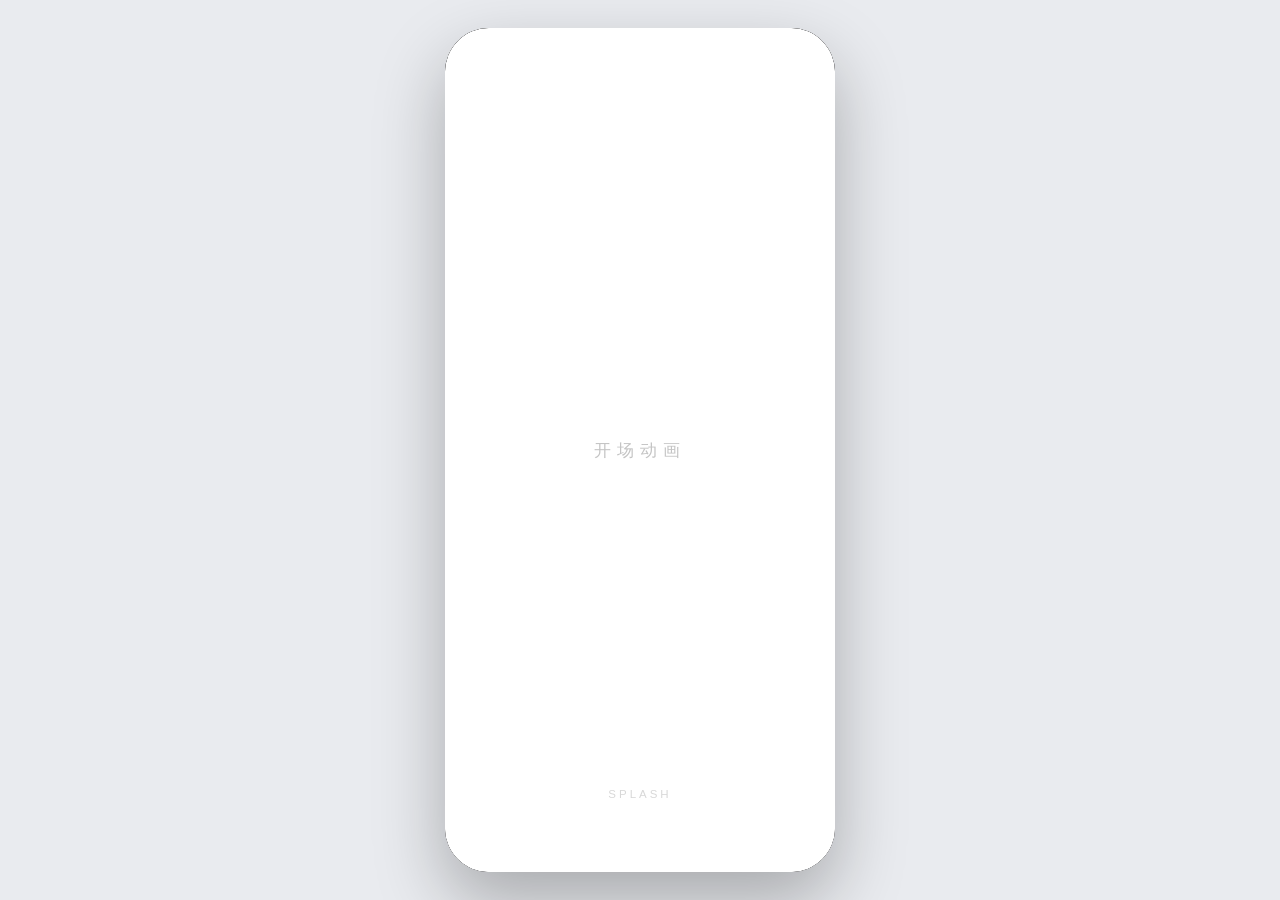
<file: chat-app-prototype/standalone.html>
<!DOCTYPE html>
<html lang="zh-CN">
<head>
<meta charset="UTF-8">
<meta name="viewport" content="width=device-width,initial-scale=1,viewport-fit=cover">
<meta name="theme-color" content="#EDEDED">
<title>聊天</title>
<style>
:root{
  --gray:#EDEDED; --line:#E5E5E5; --text:#191919; --sub:#9B9B9B; --time:#B3B3B3;
  --green:#07C160; --red:#FA3B30; --ink:#1A1A1A;
  --font:-apple-system,BlinkMacSystemFont,"PingFang SC","Helvetica Neue","Microsoft YaHei",sans-serif;
}
*{margin:0;padding:0;box-sizing:border-box;-webkit-tap-highlight-color:transparent}
html,body{height:100%}
body{font-family:var(--font);background:#e9ebef;display:flex;align-items:center;justify-content:center;overflow:hidden;color:var(--text)}
button{font:inherit;color:inherit;background:none;border:0;cursor:pointer}
input,textarea{font:inherit;color:inherit;border:0;outline:none;background:none;min-width:0}
.hidden{display:none!important}
.page,.list,.msg-area,.contacts-list,.sheet-body,.profile-scroll,.library-body,.emoji-grid,.card-pick{scrollbar-width:none}
.page::-webkit-scrollbar,.list::-webkit-scrollbar,.msg-area::-webkit-scrollbar,.contacts-list::-webkit-scrollbar,.sheet-body::-webkit-scrollbar,.profile-scroll::-webkit-scrollbar,.library-body::-webkit-scrollbar,.emoji-grid::-webkit-scrollbar,.card-pick::-webkit-scrollbar{display:none}

/* ---------- 手机外壳 ---------- */
.phone{width:390px;height:844px;position:relative;border-radius:44px;background:#000;overflow:hidden;box-shadow:0 30px 70px rgba(0,0,0,.28)}
.screen{position:absolute;top:0;right:0;bottom:0;left:0;display:flex;flex-direction:column;background:var(--gray);overflow:hidden;border-radius:44px}

/* ---------- 状态栏 ---------- */
.statusbar{height:44px;flex:0 0 44px;display:flex;align-items:center;justify-content:space-between;padding:0 22px;font-size:14px;font-weight:600;color:#000}
.sb-left,.sb-right{display:flex;align-items:center;gap:6px}
.sb-clock{font-variant-numeric:tabular-nums;letter-spacing:.2px}
.sb-right{gap:5px}
.sb-right .num{font-size:12.5px;font-weight:500}

/* ---------- 顶部标题栏 ---------- */
.header{height:44px;flex:0 0 44px;position:relative;display:flex;align-items:center;justify-content:center;background:var(--gray)}
.title{font-size:17px;font-weight:600;letter-spacing:.4px;font-variant-numeric:tabular-nums}
.title.live{letter-spacing:.6px}
.header-actions{position:absolute;right:14px;top:0;height:44px;display:flex;align-items:center;gap:18px}
.icon-btn{width:26px;height:26px;display:flex;align-items:center;justify-content:center;color:var(--ink);border-radius:50%;transition:transform .15s,opacity .15s}
.icon-btn:active{transform:scale(.9);opacity:.6}
.icon-btn svg{width:25px;height:25px;display:block}
.icon-btn.active{opacity:.55}

/* ---------- 内容区 ---------- */
.content{flex:1;position:relative;background:var(--gray);overflow:hidden}
.page{position:absolute;top:0;right:0;bottom:0;left:0;overflow:auto;display:none}
.page.active{display:block}
.list{min-height:100%;background:var(--gray)}
.empty-tip{position:absolute;top:0;right:0;bottom:0;left:0;display:flex;align-items:center;justify-content:center;color:#B8B8B8;font-size:13.5px;letter-spacing:.5px}

/* ---------- 会话列表 ---------- */
.cell{position:relative;display:flex;align-items:center;height:64px;padding:8px 16px;background:#fff}
.cell::after{content:"";position:absolute;left:76px;right:0;bottom:0;height:1px;background:var(--line)}
.cell:active{background:#F2F2F2}
.cell-main{flex:1;min-width:0;margin-left:12px;padding-right:64px}
.cell-title{font-size:16px;line-height:22px;white-space:nowrap;overflow:hidden;text-overflow:ellipsis}
.cell-sub{margin-top:3px;font-size:13px;line-height:17px;color:var(--sub);white-space:nowrap;overflow:hidden;text-overflow:ellipsis}
.cell-time{position:absolute;right:16px;top:13px;font-size:11.5px;color:var(--time)}

/* ---------- 头像 ---------- */
.av{width:48px;height:48px;flex:0 0 auto;border-radius:6px;overflow:hidden;display:flex;align-items:center;justify-content:center;color:#fff;font-size:17px;font-weight:500}
.av img{width:100%;height:100%;object-fit:cover;display:block}
.gav{width:48px;height:48px;flex:0 0 auto;border-radius:6px;overflow:hidden;display:flex;flex-wrap:wrap;background:#D9D9D9}
.gav>span,.gav>img{width:50%;height:50%;display:flex;align-items:center;justify-content:center;color:#fff;font-size:12px;font-weight:500;object-fit:cover}
.gav-1>span,.gav-1>img{width:100%;height:100%;font-size:19px}
.gav-2>span,.gav-2>img{width:50%;height:100%}

/* ---------- 底部导航 ---------- */
.tabbar{flex:0 0 auto;background:#fff;border-top:1px solid var(--line);display:flex;padding-top:5px;padding-bottom:calc(6px + env(safe-area-inset-bottom,0px))}
.tab{flex:1;display:flex;flex-direction:column;align-items:center;gap:2px;color:#7D7D7D;padding:2px 0 0}
.tab .tab-ico{position:relative;width:28px;height:28px;display:flex;align-items:center;justify-content:center}
.tab .tab-ico svg{width:27px;height:27px;display:block}
.tab span{font-size:10px;line-height:14px;letter-spacing:.3px}
.tab.active{color:var(--green)}
.tab .dot{position:absolute;top:1px;right:-2px;width:8px;height:8px;border-radius:50%;background:var(--red);border:1.5px solid #fff}
.home-indicator{flex:0 0 auto;background:#fff;height:20px;display:flex;align-items:flex-start;justify-content:center}
.home-indicator i{width:134px;height:5px;border-radius:3px;background:#111;opacity:.85}

/* ---------- 加号菜单 ---------- */
.mask{position:absolute;top:0;right:0;bottom:0;left:0;z-index:30;background:rgba(0,0,0,.06);opacity:0;pointer-events:none;transition:opacity .18s}
.mask.open{opacity:1;pointer-events:auto}
.menu{position:absolute;z-index:31;top:94px;right:10px;width:196px;padding:4px 0;background:rgba(48,48,48,.97);border-radius:10px;color:#fff;
  box-shadow:0 8px 24px rgba(0,0,0,.22);transform-origin:100% 0;transform:scale(.9) translateY(-8px);opacity:0;pointer-events:none;
  transition:transform .18s cubic-bezier(.2,.8,.3,1),opacity .14s}
.menu.open{transform:scale(1) translateY(0);opacity:1;pointer-events:auto}
.menu::before{content:"";position:absolute;top:-6px;right:26px;width:13px;height:13px;background:rgba(48,48,48,.97);transform:rotate(45deg);border-radius:2px}
.menu-item{width:100%;display:flex;align-items:center;gap:13px;padding:0 15px;height:50px;font-size:15.5px;letter-spacing:.3px;position:relative;text-align:left}
.menu-item+.menu-item::after{content:"";position:absolute;top:0;left:15px;right:15px;height:1px;background:rgba(255,255,255,.12)}
.menu-item svg{width:22px;height:22px;flex:0 0 22px;display:block}
.menu-item:active{background:rgba(255,255,255,.09)}

/* ---------- 底部弹层 ---------- */
.sheet-mask{position:absolute;top:0;right:0;bottom:0;left:0;z-index:55;background:rgba(0,0,0,.35);opacity:0;pointer-events:none;transition:opacity .22s}
.sheet-mask.open{opacity:1;pointer-events:auto}
.sheet{position:absolute;left:0;right:0;bottom:0;z-index:60;max-height:76%;background:#fff;border-radius:16px 16px 0 0;
  display:flex;flex-direction:column;transform:translateY(100%);transition:transform .26s cubic-bezier(.22,.8,.28,1);
  padding-bottom:env(safe-area-inset-bottom,0px);overflow:hidden}
.sheet.open{transform:translateY(0)}
.sheet:not(.open){visibility:hidden;pointer-events:none}
.sheet-head{position:relative;flex:0 0 auto;height:52px;display:flex;align-items:center;justify-content:space-between;padding:0 16px;border-bottom:1px solid var(--line)}
.sheet-title{position:absolute;left:50%;transform:translateX(-50%);font-size:16px;font-weight:600;max-width:55%;white-space:nowrap;overflow:hidden;text-overflow:ellipsis}
.link{font-size:15.5px;color:var(--green);padding:6px 2px;z-index:1}
.link.muted{color:#888}
.link[disabled]{color:#B9E6C9;cursor:default}
.sheet-body{flex:1;overflow:auto;overscroll-behavior:contain;padding-bottom:10px}
.sheet-empty{padding:34px 16px 26px;text-align:center;color:#9B9B9B;font-size:14px;line-height:2}
.empty-btn{display:inline-block;margin-top:8px;padding:8px 20px;border-radius:6px;background:var(--green);color:#fff;font-size:14px}

/* 选择好友 */
.pick{position:relative;display:flex;align-items:center;gap:12px;height:56px;padding:8px 16px;background:#fff}
.pick::after{content:"";position:absolute;left:68px;right:0;bottom:0;height:1px;background:var(--line)}
.pick:active{background:#F2F2F2}
.pick .av{width:40px;height:40px;font-size:15px;border-radius:5px}
.pick-name{flex:1;font-size:15.5px;white-space:nowrap;overflow:hidden;text-overflow:ellipsis}
.check{width:22px;height:22px;flex:0 0 22px;border-radius:50%;border:1.5px solid #D0D0D0;position:relative;transition:background .15s,border-color .15s}
.check::after{content:"";position:absolute;left:6.5px;top:4.5px;width:7px;height:4px;border-left:2px solid #fff;border-bottom:2px solid #fff;transform:rotate(-45deg);opacity:0;transition:opacity .15s}
.pick.selected .check{background:var(--green);border-color:var(--green)}
.pick.selected .check::after{opacity:1}

/* 好友列表 */
.friend-row{position:relative;display:flex;align-items:center;gap:12px;height:60px;padding:8px 16px;background:#fff}
.friend-row::after{content:"";position:absolute;left:68px;right:0;bottom:0;height:1px;background:var(--line)}
.friend-row:active{background:#F2F2F2}
.friend-row .av{width:40px;height:40px;font-size:15px;border-radius:5px}
.friend-name{flex:1;font-size:15.5px;white-space:nowrap;overflow:hidden;text-overflow:ellipsis}
.row-edit{width:32px;height:32px;display:flex;align-items:center;justify-content:center;color:#B0B0B0;border-radius:50%}
.row-edit svg{width:19px;height:19px;display:block}
.row-edit:active{background:#F0F0F0;color:#07C160}

/* 编辑好友 */
.friend-edit{padding:20px 18px 26px}
.avatar-edit{display:flex;align-items:center;gap:18px}
.avatar-preview{width:72px;height:72px;flex:0 0 auto;border-radius:10px;overflow:hidden;display:flex;align-items:center;justify-content:center;color:#fff;font-size:26px;font-weight:500}
.avatar-preview img{width:100%;height:100%;object-fit:cover;display:block}
.avatar-tools{flex:1;min-width:0}
.avatar-label{font-size:13px;color:#9B9B9B;margin-bottom:2px}
.upload-btn{display:inline-block;font-size:14px;color:var(--green);padding:3px 0;cursor:pointer}
.swatches{display:flex;flex-wrap:wrap;gap:9px;margin-top:9px}
.swatch{width:22px;height:22px;border-radius:50%;border:0}
.swatch.active{box-shadow:0 0 0 2px #fff,0 0 0 3.5px var(--green)}
.field{display:flex;align-items:center;gap:10px;margin-top:24px;padding-bottom:11px;border-bottom:1px solid #EEE}
.field span{width:64px;flex:0 0 64px;font-size:15px;color:#333}
.field input{flex:1;font-size:15.5px}
.danger-btn{width:100%;margin-top:28px;padding:13px 0;border-radius:8px;background:#FBFBFB;color:#E64340;font-size:15px}
.danger-btn:active{background:#F4F4F4}

/* 字卡编辑 */
.card-edit{padding:16px 18px 26px}
.card-title-input{width:100%;padding:10px 0;font-size:16px;font-weight:600;border-bottom:1px solid #EEE}
.card-textarea{width:100%;min-height:120px;margin-top:14px;padding:11px 12px;font-size:15px;line-height:1.55;resize:none;background:#F7F7F7;border-radius:8px}

/* ---------- 整页 ---------- */
.screen-page{position:absolute;top:44px;left:0;right:0;bottom:20px;z-index:40;display:flex;flex-direction:column;background:var(--gray);
  transform:translateX(100%);transition:transform .28s cubic-bezier(.25,.8,.3,1);visibility:hidden;pointer-events:none}
.screen-page.open{transform:translateX(0);visibility:visible;pointer-events:auto}
.detail-head{position:relative;flex:0 0 46px;height:46px;display:flex;align-items:center;background:var(--gray);border-bottom:1px solid #DEDEDE}
.detail-back{width:44px;height:46px;flex:0 0 44px;display:flex;align-items:center;justify-content:center;color:var(--ink)}
.detail-back:active{opacity:.5}
.detail-back svg{width:22px;height:22px;display:block}
.detail-title{flex:1;display:flex;align-items:center;justify-content:center;gap:4px;font-size:16.5px;font-weight:600;white-space:nowrap;overflow:hidden;text-overflow:ellipsis;padding:0 4px}
.detail-count{font-size:14px;font-weight:400;color:#9B9B9B}

/* 字卡库 */
.library-body{flex:1;overflow:auto;background:#fff}
.card-row{position:relative;display:flex;align-items:flex-start;gap:10px;padding:13px 16px;background:#fff}
.card-row::after{content:"";position:absolute;left:16px;right:0;bottom:0;height:1px;background:var(--line)}
.card-row:active{background:#F7F7F7}
.card-main{flex:1;min-width:0}
.card-title{font-size:15.5px;font-weight:600;line-height:21px;white-space:nowrap;overflow:hidden;text-overflow:ellipsis}
.card-text{margin-top:3px;font-size:13px;line-height:18px;color:var(--sub);display:-webkit-box;-webkit-line-clamp:2;-webkit-box-orient:vertical;overflow:hidden}
.card-row .row-edit{margin-top:2px}
.library-empty{padding:90px 20px;text-align:center;color:#B8B8B8;font-size:14px;line-height:2}

/* 会话详情 */
.msg-area{flex:1;overflow:auto;padding:12px 12px 20px;background:var(--gray)}
.sys-tip{text-align:center;font-size:12px;color:#9E9E9E;margin:10px 0 16px}
.msg{display:flex;align-items:flex-start;gap:8px;margin-bottom:16px}
.msg.mine{justify-content:flex-end}
.msg .bubble{max-width:66%;padding:9px 12px;border-radius:5px;background:#95EC69;font-size:15.5px;line-height:1.45;word-break:break-word;white-space:pre-wrap}
.msg .av{width:38px;height:38px;font-size:14px;border-radius:4px}
.msg .av.me{background:#B9B9B9}
.composer{flex:0 0 auto;display:flex;align-items:center;gap:8px;padding:8px 10px;background:#F7F7F7;border-top:1px solid #E2E2E2}
.composer-plus{width:30px;height:30px;flex:0 0 30px;display:flex;align-items:center;justify-content:center;color:#4A4A4A}
.composer-plus svg{width:25px;height:25px;display:block}
.msg-input{flex:1;height:34px;padding:0 10px;background:#fff;border-radius:4px;font-size:15px}
.send-btn{height:30px;padding:0 14px;border-radius:5px;background:var(--green);color:#fff;font-size:14px;flex:0 0 auto}
.send-btn[disabled]{opacity:.35}

/* ---------- 提示 ---------- */
.toast{position:absolute;left:50%;bottom:26%;transform:translate(-50%,6px);z-index:120;max-width:70%;padding:9px 16px;border-radius:8px;
  background:rgba(0,0,0,.78);color:#fff;font-size:13.5px;text-align:center;opacity:0;pointer-events:none;transition:opacity .2s,transform .2s}
.toast.show{opacity:1;transform:translate(-50%,0)}

/* ---------- 开场动画 ---------- */
.splash{position:absolute;top:0;right:0;bottom:0;left:0;z-index:100;background:#fff;display:flex;align-items:center;justify-content:center;border-radius:44px;transition:opacity .34s ease}
.splash.hide{opacity:0;pointer-events:none}
.splash-text{font-size:17px;letter-spacing:6px;color:#C4C4C4;opacity:0;transform:translateY(6px);animation:splashIn .7s cubic-bezier(.2,.8,.2,1) .1s forwards}
@keyframes splashIn{to{opacity:1;transform:none}}
.splash-hint{position:absolute;bottom:72px;left:0;right:0;text-align:center;font-size:11.5px;color:#D8D8D8;letter-spacing:3px}

/* ---------- 通讯录 ---------- */
#page-contacts{overflow:hidden}
.contacts-list{min-height:100%;height:100%;overflow:auto;background:#fff;padding-bottom:8px}
.contacts-tool{padding:8px 0 4px;background:#EDEDED}
.contacts-tool .tool-row{display:flex;align-items:center;height:36px;padding:0 16px;gap:8px;background:#fff;font-size:14px;color:#333}
.contacts-tool .tool-row+.tool-row{margin-top:1px}
.group-letter{position:sticky;top:0;z-index:2;height:24px;display:flex;align-items:center;padding:0 16px;background:#EDEDED;font-size:12.5px;color:#8A8A8A}
.contact-row{position:relative;display:flex;align-items:center;height:56px;padding:6px 16px;background:#fff}
.contact-row::after{content:"";position:absolute;left:68px;right:0;bottom:0;height:1px;background:var(--line)}
.contact-row:active{background:#F2F2F2}
.contact-row .av{width:40px;height:40px;border-radius:5px;font-size:15px}
.contact-name{flex:1;margin-left:12px;font-size:16px;white-space:nowrap;overflow:hidden;text-overflow:ellipsis}
.index-rail{position:absolute;right:2px;top:50%;transform:translateY(-50%);z-index:3;display:flex;flex-direction:column;align-items:center;padding:4px 3px;font-size:10.5px;line-height:1.45;color:#6E6E6E;user-select:none}
.index-rail span{padding:0 2px}
.index-rail span:active{color:var(--green)}

/* ---------- 好友资料 ---------- */
.profile-head{background:#EDEDED}
.profile-head-actions{position:absolute;right:2px;top:0;height:46px;display:flex;align-items:center}
.profile-scroll{flex:1;overflow:auto;background:var(--gray);padding-bottom:20px}
.profile-main{display:flex;align-items:center;gap:16px;padding:22px 20px 20px;background:var(--gray)}
.profile-av{width:68px;height:68px;flex:0 0 68px;border-radius:8px;overflow:hidden;display:flex;align-items:center;justify-content:center;color:#fff;font-size:25px;font-weight:500;position:relative}
.profile-av img{width:100%;height:100%;object-fit:cover;display:block}
.profile-av::after{content:"更换";position:absolute;left:0;right:0;bottom:0;padding:2px 0;font-size:10px;text-align:center;background:rgba(0,0,0,.35);color:#fff}
.profile-info{flex:1;min-width:0}
.profile-name{font-size:20px;font-weight:600;line-height:27px;white-space:nowrap;overflow:hidden;text-overflow:ellipsis}
.profile-region{margin-top:6px;font-size:13.5px;color:#8A8A8A;display:flex;align-items:center;gap:4px;text-align:left}
.profile-region span{color:#8A8A8A}
.profile-card{margin:9px 0 0;background:#fff}
.ps-row{position:relative;display:flex;align-items:center;justify-content:space-between;height:52px;padding:0 18px;font-size:15.5px}
.ps-row+.ps-row::before{content:"";position:absolute;top:0;left:18px;right:0;height:1px;background:var(--line)}
.chev{color:#B2B2B2;font-size:17px;line-height:1}
.ps-value{color:#9B9B9B;font-size:14.5px}
.moments-strip{display:flex;gap:8px;padding:0 18px 14px}
.moments-strip i{width:56px;height:56px;border-radius:4px;background:#E7E7E7}
.moments-strip i:nth-child(2){background:#EFE3D6}
.moments-strip i:nth-child(3){background:#DCE6EE}
.moments-strip i:nth-child(4){background:#E4E9DE}
.video-mini{padding:0 18px 14px}
.video-mini span{display:block;height:72px;border-radius:5px;background:linear-gradient(120deg,#DDE5EC,#E9E1DA 60%,#E6E9DE)}
.profile-btns{display:flex;flex-direction:column;gap:1px;margin-top:9px;background:#fff}
.profile-btns button{display:flex;align-items:center;justify-content:center;gap:8px;height:54px;font-size:16px;color:#111;background:#fff}
.profile-btns button+button{position:relative}
.profile-btns button+button::before{content:"";position:absolute;top:0;left:18px;right:18px;height:1px;background:var(--line)}
.profile-btns button:active{background:#F2F2F2}
.profile-btns svg{width:21px;height:21px;display:block}
.profile-btns button:first-child{color:#111}

/* ---------- 设置 / 开关 / 背景 ---------- */
.setting-row{position:relative;display:flex;align-items:center;justify-content:space-between;height:54px;padding:0 18px;background:#fff;font-size:15.5px}
.setting-row+.setting-row::before{content:"";position:absolute;top:0;left:18px;right:0;height:1px;background:var(--line)}
.switch{width:46px;height:27px;flex:0 0 46px;border-radius:14px;background:#DDDDDD;position:relative;transition:background .2s}
.switch::after{content:"";position:absolute;top:2px;left:2px;width:23px;height:23px;border-radius:50%;background:#fff;box-shadow:0 1px 3px rgba(0,0,0,.2);transition:transform .2s}
.switch.active{background:var(--green)}
.switch.active::after{transform:translateX(19px)}
.setting-block{padding:16px 18px 18px;background:#fff;margin-top:9px}
.setting-label{font-size:14px;color:#8A8A8A;margin-bottom:12px}
.bg-swatches{display:flex;gap:14px}
.bg-swatch{width:52px;height:52px;border-radius:8px;border:1px solid #E2E2E2;position:relative}
.bg-swatch.bg-gray{background:#EDEDED}
.bg-swatch.bg-white{background:#fff}
.bg-swatch.bg-warm{background:#F4EBDC}
.bg-swatch.active{box-shadow:0 0 0 2px #fff,0 0 0 3.5px var(--green)}
.danger-row{width:100%;margin-top:9px;height:54px;background:#fff;color:#E64340;font-size:15.5px}
.danger-row:active{background:#F7F7F7}
.placeholder-link{min-width:12px;pointer-events:none}
.option-row{display:flex;align-items:center;gap:12px;width:100%;height:58px;padding:0 20px;background:#fff;font-size:16px;text-align:left}
.option-row+.option-row{position:relative}
.option-row+.option-row::before{content:"";position:absolute;top:0;left:20px;right:0;height:1px;background:var(--line)}
.option-row:active{background:#F2F2F2}
.option-row svg{width:22px;height:22px;display:block;color:#111}

/* ---------- 聊天输入栏 ---------- */
.composer{flex:0 0 auto;display:flex;align-items:center;gap:6px;padding:8px 8px;background:#F7F7F7;border-top:1px solid #E2E2E2}
.comp-btn{width:32px;height:32px;flex:0 0 32px;display:flex;align-items:center;justify-content:center;color:#3A3A3A;border-radius:50%}
.comp-btn:active{opacity:.55}
.comp-btn svg{width:26px;height:26px;display:block}
.comp-field{flex:1;min-width:0;display:flex;align-items:center;background:#fff;border-radius:5px;padding:0 8px;height:36px}
.msg-input{flex:1;height:36px;font-size:15px;background:transparent}
.comp-mic{width:24px;height:24px;flex:0 0 24px;display:flex;align-items:center;justify-content:center;color:#8A8A8A;pointer-events:none}
.comp-mic svg{width:20px;height:20px;display:block}
.hold-talk{flex:1;height:36px;line-height:36px;text-align:center;font-size:15px;color:#333;border-radius:5px;user-select:none;-webkit-user-select:none;touch-action:none}
.hold-talk.active{background:#DEDEDE}
.send-inline{flex:0 0 auto;height:28px;padding:0 12px;border-radius:4px;background:var(--green);color:#fff;font-size:13.5px}
.send-inline[disabled]{opacity:.35}

/* ---------- 聊天面板 ---------- */
.chat-panel{flex:0 0 auto;background:#F7F7F7;border-top:1px solid #E9E9E9;overflow:hidden}
.panel-tabs{display:flex;align-items:center;gap:18px;padding:8px 16px 4px;font-size:13.5px;color:#8A8A8A}
.panel-tab.active{color:#111;font-weight:600}
.panel-manage{margin-left:auto;color:var(--green);font-size:13px}
.emoji-grid{display:grid;grid-template-columns:repeat(8,1fr);gap:4px;height:214px;overflow:auto;padding:6px 14px 12px}
.emoji-grid button{height:40px;font-size:26px;line-height:1;display:flex;align-items:center;justify-content:center;border-radius:6px}
.emoji-grid button:active{background:#E4E4E4}
.card-pick{height:214px;overflow:auto;padding:4px 14px 12px;background:#F7F7F7}
.card-pick-item{width:100%;text-align:left;background:#fff;border-radius:8px;padding:9px 12px;margin-bottom:8px}
.card-pick-item b{display:block;font-size:14px;font-weight:600;margin-bottom:2px}
.card-pick-item span{font-size:12.5px;color:#8A8A8A;display:-webkit-box;-webkit-line-clamp:2;-webkit-box-orient:vertical;overflow:hidden}
.card-pick-item:active{background:#EDEDED}
.plus-panel{padding-bottom:6px}
.plus-track{display:flex;width:200%;transition:transform .26s cubic-bezier(.22,.8,.3,1)}
.plus-page{width:50%;display:grid;grid-template-columns:repeat(4,1fr);row-gap:14px;padding:16px 10px 6px}
.plus-item{display:flex;flex-direction:column;align-items:center;gap:6px;font-size:11.5px;color:#555}
.plus-item:active .plus-ico{background:#E2E2E2}
.plus-ico{width:54px;height:54px;border-radius:10px;background:#F2F2F2;display:flex;align-items:center;justify-content:center}
.plus-ico svg{width:27px;height:27px;display:block}
.plus-dots{display:flex;justify-content:center;gap:6px;padding:2px 0 6px}
.plus-dots i{width:6px;height:6px;border-radius:50%;background:#CFCFCF;transition:background .2s}
.plus-dots i.active{background:#7A7A7A}

/* ---------- 消息气泡 ---------- */
.msg-area{flex:1;overflow:auto;padding:10px 12px 18px;background:var(--gray);-webkit-overflow-scrolling:touch}
.msg-area.bg-gray{background:#EDEDED}
.msg-area.bg-white{background:#FFFFFF}
.msg-area.bg-warm{background:#F5EEE2}
.msg-time{text-align:center;font-size:11.5px;color:#A6A6A6;margin:6px 0 14px}
.msg{display:flex;align-items:flex-start;gap:8px;margin-bottom:16px}
.msg.mine{flex-direction:row;justify-content:flex-end}
.msg .av{width:38px;height:38px;flex:0 0 38px;font-size:14px;border-radius:4px}
.msg .av.me{background:#9AA7B4}
.msg-body{display:flex;flex-direction:column;min-width:0;max-width:70%}
.msg.mine .msg-body{align-items:flex-end}
.msg-sender{font-size:11.5px;color:#9B9B9B;margin-bottom:4px;padding-left:2px}
.msg .bubble{position:relative;max-width:100%;padding:9px 12px;border-radius:5px;background:#fff;font-size:15.5px;line-height:1.45;word-break:break-word;white-space:pre-wrap}
.msg.mine .bubble{background:#95EC69;color:#111}
.bubble.voice{display:flex;align-items:center;gap:8px;min-width:78px;padding:11px 12px;cursor:pointer}
.voice-bars{display:flex;align-items:center;gap:2px;height:14px}
.voice-bars i{width:2px;background:#4A4A4A;border-radius:1px}
.voice-bars i:nth-child(1){height:6px}
.voice-bars i:nth-child(2){height:12px}
.voice-bars i:nth-child(3){height:8px}
.msg.mine .voice-bars i{background:#2F5B22}
.voice-len{font-size:13px;color:#666}
.msg.mine .voice-len{color:#33691E}
.bubble.sticker{background:transparent!important;padding:0;font-size:56px;line-height:1.1}
.bubble.sticker.sm{font-size:22px;line-height:1.45;max-width:190px;padding:8px 12px;border-radius:8px;background:#fff!important;word-break:break-all}
.bubble.card{background:#fff!important;padding:0;border-radius:6px;overflow:hidden;min-width:170px;border:1px solid #E6E6E6}
.bubble.card .cd-title{font-size:14px;font-weight:600;color:#222;padding:8px 11px 0}
.bubble.card .cd-text{font-size:13.5px;line-height:1.5;color:#555;padding:5px 11px 11px;white-space:pre-wrap}
.call-note{display:flex;align-items:center;gap:7px;padding:9px 12px;font-size:14px;color:#555;background:#fff;border-radius:5px}
.call-note svg{width:18px;height:18px;color:#07C160}
.msg.mine .call-note{background:#95EC69;color:#2E5A1F}
.chat-empty{display:flex;flex-direction:column;align-items:center;justify-content:center;height:100%;gap:6px;color:#B1B1B1;font-size:13px}
.chat-empty svg{width:76px;height:76px;opacity:.5}
#pageLibrary{z-index:46}

/* ---------- 录音提示 ---------- */
.rec-overlay{position:absolute;top:0;right:0;bottom:0;left:0;z-index:70;display:flex;align-items:center;justify-content:center;background:rgba(0,0,0,.12)}
.rec-box{min-width:140px;padding:18px 20px 14px;border-radius:14px;background:rgba(0,0,0,.72);display:flex;flex-direction:column;align-items:center;gap:10px}
.rec-wave{display:flex;align-items:center;gap:3px;height:26px}
.rec-wave i{width:3px;border-radius:2px;background:#fff;animation:wave .9s ease-in-out infinite}
.rec-wave i:nth-child(1){height:8px;animation-delay:0s}
.rec-wave i:nth-child(2){height:16px;animation-delay:.1s}
.rec-wave i:nth-child(3){height:22px;animation-delay:.2s}
.rec-wave i:nth-child(4){height:12px;animation-delay:.3s}
.rec-wave i:nth-child(5){height:24px;animation-delay:.15s}
.rec-wave i:nth-child(6){height:14px;animation-delay:.25s}
.rec-wave i:nth-child(7){height:7px;animation-delay:.05s}
@keyframes wave{0%,100%{transform:scaleY(.55)}50%{transform:scaleY(1)}}
.rec-time{font-size:13px;color:#fff;font-variant-numeric:tabular-nums}
.rec-tip{font-size:11.5px;color:rgba(255,255,255,.7)}

/* ---------- 通话 ---------- */
.call-screen{position:absolute;top:0;right:0;bottom:0;left:0;z-index:90;display:flex;flex-direction:column;align-items:center;justify-content:space-between;
  padding:64px 0 56px;background:#2B2F33;color:#fff;opacity:0;pointer-events:none;transition:opacity .22s;overflow:hidden}
.call-screen.open{opacity:1;pointer-events:auto}
.call-bg{position:absolute;top:0;right:0;bottom:0;left:0;background:radial-gradient(120% 80% at 50% 0%,#4B5257 0%,#23272A 62%,#1B1E21 100%)}
.call-screen.video .call-bg{background:radial-gradient(130% 90% at 50% 10%,#5A6B62 0%,#33403A 55%,#1C2420 100%)}
.call-top{position:relative;z-index:2;display:flex;flex-direction:column;align-items:center;gap:10px}
.call-avatar{width:96px;height:96px;border-radius:12px;overflow:hidden;display:flex;align-items:center;justify-content:center;font-size:34px;color:#fff;box-shadow:0 10px 26px rgba(0,0,0,.3)}
.call-avatar img{width:100%;height:100%;object-fit:cover;display:block}
.call-name{font-size:19px;font-weight:600;letter-spacing:.5px}
.call-status{font-size:13.5px;color:rgba(255,255,255,.7);font-variant-numeric:tabular-nums}
.call-self{position:absolute;z-index:2;right:16px;top:76px;width:88px;height:120px;border-radius:12px;background:rgba(255,255,255,.10);
  border:1px solid rgba(255,255,255,.12);display:none;align-items:center;justify-content:center;font-size:11px;color:rgba(255,255,255,.6)}
.call-screen.video .call-self{display:flex}
.call-controls{position:relative;z-index:2;display:flex;align-items:flex-end;gap:26px}
.call-btn{display:flex;flex-direction:column;align-items:center;gap:7px;font-size:11.5px;color:rgba(255,255,255,.8)}
.call-circle{width:58px;height:58px;border-radius:50%;background:rgba(255,255,255,.16);display:flex;align-items:center;justify-content:center;transition:background .15s}
.call-circle svg{width:25px;height:25px;display:block}
.call-btn:active .call-circle{background:rgba(255,255,255,.28)}
.call-btn.hangup .call-circle{background:#F04C4C}
.call-btn.active .call-circle{background:#fff}
.call-btn.active .call-circle svg{stroke:#111}
.call-btn.active{color:#fff}
.call-screen:not(.video) .call-btn[data-callbtn="flip"]{display:none}

/* ---------- 小屏：铺满屏幕 ---------- */
@media (max-width:520px){
  body{display:block;background:#fff}
  .phone{width:100%;height:100%;height:100vh;height:100dvh;border-radius:0;box-shadow:none;background:transparent}
  .screen{border-radius:0}
  .splash{border-radius:0}
}

/* ---------- 字卡库增强 ---------- */
.lib-head-actions{display:flex;align-items:center;gap:14px}
.lib-search{flex:0 0 auto;display:flex;align-items:center;gap:6px;padding:7px 14px;background:#F2F2F2;border-bottom:1px solid var(--line)}
.lib-search input{flex:1;height:32px;padding:0 12px;background:#fff;border-radius:6px;font-size:14px}
.lib-search-clear{width:22px;height:22px;border-radius:50%;background:#C8C8C8;color:#fff;font-size:16px;line-height:1;display:flex;align-items:center;justify-content:center}
.lib-filter{flex:0 0 auto;display:flex;gap:7px;padding:8px 14px;background:#fff;border-bottom:1px solid var(--line);overflow-x:auto;scrollbar-width:none}
.lib-filter::-webkit-scrollbar{display:none}
.lib-filter .chip{flex:0 0 auto;padding:4px 12px;border-radius:12px;font-size:12.5px;background:#F2F2F2;color:#666;border:1px solid transparent;white-space:nowrap}
.lib-filter .chip.active{background:#E8F7EE;color:var(--green);border-color:#B7E4C6}
.lib-filter .chip.disabled{opacity:.45}

.lib-batch-bar{flex:0 0 auto;display:flex;align-items:center;justify-content:space-between;padding:10px 16px;background:#FAFAFA;border-top:1px solid var(--line)}
.lib-batch-count{font-size:13.5px;color:#555}
.lib-batch-actions{display:flex;gap:14px}
.lib-batch-actions button{font-size:13.5px;color:#333}
.lib-batch-actions button.danger{color:#FA3B30}

.lib-tools{flex:0 0 auto;display:flex;gap:6px;padding:8px 10px 10px;background:#F7F7F7;border-top:1px solid var(--line);flex-wrap:wrap}
.lib-tools button{flex:1 1 30%;display:flex;align-items:center;justify-content:center;gap:5px;padding:8px 4px;font-size:12px;color:#444;background:#fff;border-radius:8px;border:1px solid #EAEAEA}
.lib-tools button:active{background:#F0F0F0}
.lib-tools button svg{width:15px;height:15px}

.card-row.disabled .card-main{opacity:.45}
.card-row.disabled .card-title{text-decoration:line-through}
.card-badge{display:inline-flex;align-items:center;gap:3px;padding:1px 7px;border-radius:10px;font-size:10.5px;margin-top:5px;border:1px solid}
.card-row.batch .card-check{width:20px;height:20px;border-radius:50%;border:1.5px solid #C8C8C8;flex:0 0 20px;align-self:center;margin-right:4px;display:flex;align-items:center;justify-content:center}
.card-row.batch.selected .card-check{background:var(--green);border-color:var(--green)}
.card-row.batch.selected .card-check::after{content:"";width:5px;height:9px;border:solid #fff;border-width:0 2px 2px 0;transform:rotate(45deg) translate(-1px,-1px)}

/* 分组选择 chips（卡片编辑） */
.card-group-pick{margin-top:14px}
.cg-label{display:block;font-size:13px;color:#8A8A8A;margin-bottom:8px}
.cg-chips{display:flex;flex-wrap:wrap;gap:7px}
.cg-chips .chip{padding:5px 12px;border-radius:14px;font-size:13px;background:#F2F2F2;color:#555;border:1px solid transparent}
.cg-chips .chip.active{background:#E8F7EE;color:var(--green);border-color:#B7E4C6}
.cg-chips .chip .dot{display:inline-block;width:7px;height:7px;border-radius:50%;margin-right:5px;vertical-align:middle}

/* 分组管理列表 */
.gm-row{display:flex;align-items:center;gap:10px;padding:12px 16px;background:#fff;border-bottom:1px solid var(--line)}
.gm-dot{width:12px;height:12px;border-radius:50%;flex:0 0 12px}
.gm-name{flex:1;font-size:15px;font-weight:600}
.gm-count{font-size:12px;color:#9B9B9B}
.gm-row .gm-actions{display:flex;gap:8px}
.gm-row .gm-actions button{width:28px;height:28px;border-radius:8px;border:1px solid var(--line);display:flex;align-items:center;justify-content:center;color:#888}
.gm-row .gm-actions button.danger{color:#FA3B30;border-color:rgba(250,59,48,.25)}
.gm-row.disabled .gm-name{opacity:.5}
.gm-empty{padding:40px 16px;text-align:center;color:#B8B8B8;font-size:14px;line-height:1.8}

/* 字卡选择面板分组筛选 */
.card-pick-filter{display:flex;gap:6px;padding:8px 10px 4px;overflow-x:auto;scrollbar-width:none}
.card-pick-filter::-webkit-scrollbar{display:none}
.card-pick-filter .chip{flex:0 0 auto;padding:3px 10px;border-radius:11px;font-size:12px;background:#EAEAEA;color:#666;border:1px solid transparent}
.card-pick-filter .chip.active{background:#E8F7EE;color:var(--green)}
.card-pick-list{height:182px;overflow:auto;padding:2px 14px 12px}

/* ---------- 标题状态 / 正在输入 ---------- */
.chat-status{flex:0 0 auto;max-width:96px;padding:1px 6px;border-radius:9px;background:rgba(0,0,0,.05);font-size:11px;font-weight:400;line-height:16px;color:#8A8A8A;white-space:nowrap;overflow:hidden;text-overflow:ellipsis}

/* ---------- 对方消息气泡（镜像：头像在左） ---------- */
.msg.their{flex-direction:row}
.msg.their .bubble{background:#fff;color:#111}
.msg.their .call-note{background:#fff;color:#555}
.msg.their .av{background:#9AA7B4}
.msg .av[data-uid]{cursor:pointer}
.msg .av[data-uid]:active{opacity:.65}
.msg-time em{font-style:normal;font-size:10.5px;color:#9C9C9C;margin-left:6px;letter-spacing:.2px}

/* ---------- 表情库 ---------- */
.emoji-lib-bar{display:flex;gap:6px;padding:6px 14px 0;overflow-x:auto;scrollbar-width:none}
.emoji-lib-bar::-webkit-scrollbar{display:none}
.emoji-lib-bar .chip{flex:0 0 auto;padding:3px 10px;border-radius:11px;font-size:12px;background:#EAEAEA;color:#666;border:1px solid transparent;white-space:nowrap}
.emoji-lib-bar .chip.active{background:#E8F7EE;color:var(--green)}
.emoji-lib-bar .chip.add{color:var(--green);background:#fff;border-color:#DCDCDC}
.emoji-grid{height:198px}
.emoji-empty{padding:42px 16px;text-align:center;color:#B8B8B8;font-size:13.5px;line-height:1.9}
.emoji-mgr-row{display:flex;align-items:center;gap:10px;padding:12px 16px;background:#fff;border-bottom:1px solid var(--line)}
.emoji-mgr-row:active{background:#F7F7F7}
.emoji-mgr-ico{width:34px;height:34px;border-radius:8px;background:#F2F2F2;display:flex;align-items:center;justify-content:center;font-size:19px;flex:0 0 34px;overflow:hidden}
.emoji-mgr-name{flex:1;font-size:15px;font-weight:600;white-space:nowrap;overflow:hidden;text-overflow:ellipsis}
.emoji-mgr-count{font-size:12px;color:#9B9B9B}
.emoji-mgr-badge{font-size:10.5px;color:#8A8A8A;background:#F2F2F2;padding:1px 6px;border-radius:8px}
.emoji-textarea{min-height:150px}
.emoji-import-row{margin-top:10px}
.emoji-grid.img-grid{display:grid;grid-template-columns:repeat(4,1fr);gap:6px 4px;padding:6px 10px 12px;align-content:start}
.emoji-grid.img-grid .eg-img{height:auto;flex-direction:column;gap:3px;padding:2px;border-radius:8px;background:transparent}
.emoji-grid.img-grid .eg-img img{width:62px;height:62px;object-fit:contain;display:block}
.emoji-grid.img-grid .eg-img span{font-size:11px;color:#666;line-height:14px;max-width:76px;white-space:nowrap;overflow:hidden;text-overflow:ellipsis}
.emoji-mgr-ico img{width:100%;height:100%;object-fit:contain}
.emoji-img-list{margin-top:6px;display:flex;flex-direction:column;gap:8px;max-height:232px;overflow:auto}
.emoji-img-row{display:flex;align-items:center;gap:10px;background:#F7F7F7;border-radius:10px;padding:8px 10px}
.emoji-img-row img{width:44px;height:44px;object-fit:contain;border-radius:6px;background:#fff;flex:0 0 44px}
.emoji-img-name{flex:1;min-width:0;background:#fff;border-radius:8px;padding:7px 10px;font-size:14px}
.emoji-img-del{flex:0 0 26px;width:26px;height:26px;border-radius:50%;background:#E8E8E8;color:#777;font-size:16px;line-height:1;display:flex;align-items:center;justify-content:center}
.emoji-img-del:active{background:#DDD}
.emoji-img-empty{padding:14px 0;text-align:center;color:#B8B8B8;font-size:13px}
.bubble.sticker.pic{padding:0!important;background:transparent!important;overflow:visible}
.bubble.sticker.pic img{width:120px;max-width:44vw;height:auto;display:block;border-radius:6px}
#pageProfile{z-index:47}

/* ---------- 全局设置 ---------- */
.delay-row{display:flex;align-items:center;gap:8px}
.delay-field{flex:1;display:flex;flex-direction:column;gap:4px}
.delay-field label{font-size:12px;color:#9B9B9B}
.delay-field input{width:100%;padding:9px 10px;background:#F7F7F7;border-radius:8px;font-size:14px;text-align:center;-moz-appearance:textfield}
.delay-field input::-webkit-outer-spin-button,.delay-field input::-webkit-inner-spin-button{-webkit-appearance:none;margin:0}
.delay-sep{color:#9B9B9B;font-size:16px;margin-top:16px}
.delay-presets{display:flex;gap:8px;margin-top:12px}
.delay-presets button{flex:1;padding:7px 0;font-size:12.5px;color:#555;background:#F2F2F2;border-radius:7px}
.delay-presets button:active{background:#E4E4E4}
.setting-desc{font-size:12.5px;line-height:1.6;color:#8A8A8A}

.switch{width:44px;height:26px;border-radius:13px;background:#E5E5E5;position:relative;transition:background .2s;flex:0 0 44px}
.switch::after{content:"";position:absolute;top:2px;left:2px;width:22px;height:22px;border-radius:50%;background:#fff;transition:transform .2s;box-shadow:0 1px 3px rgba(0,0,0,.2)}
.switch.active{background:var(--green)}
.switch.active::after{transform:translateX(18px)}

</style>
</head>
<body>
<div class="phone" id="phone">
  <div class="screen" id="screen">

    <!-- 状态栏 -->
    <div class="statusbar">
      <div class="sb-left"><span class="sb-clock" id="sbClock">00:00</span></div>
      <div class="sb-right">
        <span class="num">5G</span>
        <svg width="18" height="12" viewBox="0 0 18 12" fill="#000"><rect x="0" y="8" width="3" height="4" rx="1"/><rect x="5" y="6" width="3" height="6" rx="1"/><rect x="10" y="3.6" width="3" height="8.4" rx="1"/><rect x="15" y="1" width="3" height="11" rx="1"/></svg>
        <span class="num" id="batteryNum">77</span>
        <svg width="27" height="13" viewBox="0 0 27 13"><rect x="0.7" y="0.7" width="22.4" height="11.6" rx="3.4" fill="none" stroke="#000" stroke-opacity=".35" stroke-width="1.2"/><rect x="2.6" y="2.6" width="18.6" height="7.8" rx="2" fill="#000"/><path d="M24.6 4.4v4.2c.9-.3 1.5-1.1 1.5-2.1s-.6-1.8-1.5-2.1z" fill="#000" fill-opacity=".4"/></svg>
      </div>
    </div>

    <!-- 标题栏 -->
    <div class="header">
      <div class="title live" id="title">00:00</div>
      <div class="header-actions" id="headerActions">
        <button class="icon-btn" id="btnSearch" aria-label="搜索">
          <svg viewBox="0 0 24 24" fill="none" stroke="currentColor" stroke-width="1.9" stroke-linecap="round"><circle cx="10.6" cy="10.6" r="6.3"/><path d="M15.4 15.4 20 20"/></svg>
        </button>
        <button class="icon-btn" id="btnPlus" aria-label="更多">
          <svg viewBox="0 0 24 24" fill="none" stroke="currentColor" stroke-width="1.5"><circle cx="12" cy="12" r="10.2"/><path d="M12 7v10M7 12h10" stroke-linecap="round"/></svg>
        </button>
      </div>
    </div>

    <!-- 内容区 -->
    <div class="content" id="content">
      <section class="page active" id="page-chat">
        <div class="list" id="chatList"></div>
      </section>
      <section class="page" id="page-contacts">
        <div class="contacts-list" id="contactsList"></div>
        <div class="index-rail" id="indexRail"></div>
      </section>
      <section class="page" id="page-other">
        <div class="empty-tip" id="otherTip">页面待实现</div>
      </section>
    </div>

    <!-- 底部导航 -->
    <div class="tabbar" id="tabbar">
      <button class="tab active" data-tab="chat">
        <span class="tab-ico">
          <svg viewBox="0 0 28 28" fill="currentColor"><path d="M12.3 4.1c-4.9 0-8.9 3.3-8.9 7.4 0 2.3 1.4 4.4 3.7 5.7l-.9 2.9 3.3-1.7c.7.2 1.5.3 2.3.3h.5c-.2-.6-.3-1.3-.3-1.9 0-4.1 3.7-7.3 8.4-7.3.3 0 .6 0 .9.1-1.2-3.1-4.6-5.5-9-5.5zm-2.9 4.1a1.15 1.15 0 1 1 0 2.3 1.15 1.15 0 0 1 0-2.3zm6.1 0a1.15 1.15 0 1 1 0 2.3 1.15 1.15 0 0 1 0-2.3z"/><path d="M19.4 10.6c-4.1 0-7.4 2.8-7.4 6.2s3.3 6.2 7.4 6.2c.7 0 1.4-.1 2.1-.3l2.7 1.4-.7-2.4c1.8-1.1 3-3 3-4.9 0-3.4-3.3-6.2-7.1-6.2zm-2.6 3.2a1 1 0 1 1 0 2 1 1 0 0 1 0-2zm5.2 0a1 1 0 1 1 0 2 1 1 0 0 1 0-2z"/></svg>
        </span>
        <span>聊天</span>
      </button>
      <button class="tab" data-tab="contacts">
        <span class="tab-ico">
          <svg viewBox="0 0 28 28" fill="none" stroke="currentColor" stroke-width="1.6" stroke-linecap="round"><circle cx="10.1" cy="9.7" r="3.9"/><path d="M3.6 21.5c.5-3.8 3.2-6.2 6.5-6.2s6 2.4 6.5 6.2"/><path d="M20.1 9.1h4.7M20.1 13.5h4.7M20.1 17.9h4.7"/></svg>
        </span>
        <span>通讯录</span>
      </button>
      <button class="tab" data-tab="discover">
        <span class="tab-ico">
          <svg viewBox="0 0 28 28" fill="none" stroke="currentColor" stroke-width="1.55"><circle cx="14" cy="14" r="9.5"/><path d="M17.9 10.1l-2.2 5.6-5.6 2.2 2.2-5.6z" stroke-linejoin="round"/></svg>
          <i class="dot"></i>
        </span>
        <span>发现</span>
      </button>
      <button class="tab" data-tab="me">
        <span class="tab-ico">
          <svg viewBox="0 0 28 28" fill="none" stroke="currentColor" stroke-width="1.6" stroke-linecap="round"><circle cx="14" cy="9.5" r="4.2"/><path d="M5.8 23.6c.6-4.4 4-7.3 8.2-7.3s7.6 2.9 8.2 7.3"/></svg>
        </span>
        <span>我</span>
      </button>
    </div>
    <div class="home-indicator"><i></i></div>

    <!-- 加号菜单 -->
    <div class="mask" id="mask"></div>
    <div class="menu" id="plusMenu">
      <button class="menu-item" data-action="group">
        <svg viewBox="0 0 24 24" fill="none" stroke="currentColor" stroke-width="1.55" stroke-linejoin="round"><path d="M4.2 4.3h15.6c.9 0 1.6.7 1.6 1.6v9.2c0 .9-.7 1.6-1.6 1.6h-5.9l-3.8 3.5v-3.5H4.2c-.9 0-1.6-.7-1.6-1.6V5.9c0-.9.7-1.6 1.6-1.6z"/><circle cx="8.6" cy="10.5" r=".95" fill="currentColor" stroke="none"/><circle cx="12" cy="10.5" r=".95" fill="currentColor" stroke="none"/><circle cx="15.4" cy="10.5" r=".95" fill="currentColor" stroke="none"/></svg>
        <span>发起群聊</span>
      </button>
      <button class="menu-item" data-action="friend">
        <svg viewBox="0 0 24 24" fill="none" stroke="currentColor" stroke-width="1.55" stroke-linecap="round"><circle cx="9.6" cy="8.7" r="3.7"/><path d="M3.2 19.6c.5-3.4 3.1-5.6 6.4-5.6 1 0 1.9.2 2.7.7"/><path d="M18.2 12.6v6.2M15.1 15.7h6.2"/></svg>
        <span>添加朋友</span>
      </button>
      <button class="menu-item" data-action="cards">
        <svg viewBox="0 0 24 24" fill="none" stroke="currentColor" stroke-width="1.5" stroke-linejoin="round"><rect x="7.2" y="3.2" width="13.4" height="14.4" rx="2.2"/><path d="M4.4 7.6v11.2c0 1.7 1 2.7 2.7 2.7h8.4"/></svg>
        <span>字卡库</span>
      </button>
      <button class="menu-item" data-action="pay">
        <svg viewBox="0 0 24 24" fill="none" stroke="currentColor" stroke-width="1.55" stroke-linejoin="round"><rect x="3.4" y="3.4" width="6.2" height="6.2" rx="1.2"/><rect x="14.4" y="3.4" width="6.2" height="6.2" rx="1.2"/><rect x="3.4" y="14.4" width="6.2" height="6.2" rx="1.2"/><path d="M14.4 14.4h2.9v2.9M20.6 14.4v6.2h-3.3" stroke-linecap="round"/></svg>
        <span>收付款</span>
      </button>
    </div>

    <div class="sheet-mask" id="sheetMask"></div>

    <!-- 发起群聊 -->
    <div class="sheet" id="sheetGroup" aria-hidden="true">
      <div class="sheet-head">
        <button class="link muted" data-close>取消</button>
        <div class="sheet-title">发起群聊</div>
        <button class="link" id="groupDone" disabled>完成</button>
      </div>
      <div class="sheet-body" id="groupList"></div>
    </div>

    <!-- 好友列表 -->
    <div class="sheet" id="sheetFriends" aria-hidden="true">
      <div class="sheet-head">
        <button class="link muted" data-close>取消</button>
        <div class="sheet-title">好友</div>
        <button class="link" id="friendAddBtn">添加</button>
      </div>
      <div class="sheet-body" id="friendList"></div>
    </div>

    <!-- 添加 / 编辑好友 -->
    <div class="sheet" id="sheetFriendEdit" aria-hidden="true">
      <div class="sheet-head">
        <button class="link muted" id="friendEditCancel">取消</button>
        <div class="sheet-title" id="friendEditTitle">添加好友</div>
        <button class="link" id="friendSave">保存</button>
      </div>
      <div class="sheet-body">
        <div class="friend-edit">
          <div class="avatar-edit">
            <div class="avatar-preview" id="avatarPreview"></div>
            <div class="avatar-tools">
              <div class="avatar-label">头像（点击更换图片）</div>
              <label class="upload-btn">从相册选择<input type="file" id="avatarFile" accept="image/*" hidden></label>
              <div class="swatches" id="swatches"></div>
            </div>
          </div>
          <label class="field">
            <span>昵称</span>
            <input id="friendName" maxlength="12" placeholder="请输入好友昵称">
          </label>
          <label class="field">
            <span>地区</span>
            <input id="friendRegion" maxlength="20" placeholder="例如：浙江 杭州">
          </label>
          <button class="danger-btn hidden" id="friendDelete">删除好友</button>
        </div>
      </div>
    </div>

    <!-- 修改地区 -->
    <div class="sheet" id="sheetRegion" aria-hidden="true">
      <div class="sheet-head">
        <button class="link muted" data-close>取消</button>
        <div class="sheet-title">地区</div>
        <button class="link" id="regionSave">保存</button>
      </div>
      <div class="sheet-body">
        <div class="friend-edit">
          <label class="field">
            <span>地区</span>
            <input id="regionInput" maxlength="20" placeholder="例如：浙江 杭州">
          </label>
        </div>
      </div>
    </div>

    <!-- 新建 / 编辑字卡 -->
    <div class="sheet" id="sheetCardEdit" aria-hidden="true">
      <div class="sheet-head">
        <button class="link muted" data-close>取消</button>
        <div class="sheet-title" id="cardEditTitle">新建字卡</div>
        <button class="link" id="cardSave">保存</button>
      </div>
      <div class="sheet-body">
        <div class="card-edit">
          <input class="card-title-input" id="cardTitle" maxlength="20" placeholder="标题（可不填）">
          <textarea class="card-textarea" id="cardContent" placeholder="写点想说的话…"></textarea>
          <div class="card-group-pick">
            <span class="cg-label">分组</span>
            <div class="cg-chips" id="cardGroupChips"></div>
          </div>
          <button class="danger-btn hidden" id="cardDelete">删除字卡</button>
        </div>
      </div>
    </div>

    <!-- 聊天消息设置 -->
    <div class="sheet" id="sheetChatSettings" aria-hidden="true">
      <div class="sheet-head">
        <button class="link muted" data-close>取消</button>
        <div class="sheet-title">消息设置</div>
        <span class="link placeholder-link"></span>
      </div>
      <div class="sheet-body">
        <div class="setting-row"><span>置顶聊天</span><button class="switch" id="swPinned" aria-label="置顶聊天"></button></div>
        <div class="setting-row"><span>消息免打扰</span><button class="switch" id="swMuted" aria-label="消息免打扰"></button></div>
        <div class="setting-row auto-reply-row hidden" id="autoReplyRow"><span>自动回复</span><button class="switch" id="swAutoReply" aria-label="自动回复"></button></div>
        <div class="setting-block">
          <div class="setting-label">聊天背景</div>
          <div class="bg-swatches" id="bgSwatches">
            <button class="bg-swatch bg-gray active" data-bg="gray" aria-label="浅灰"></button>
            <button class="bg-swatch bg-white" data-bg="white" aria-label="白色"></button>
            <button class="bg-swatch bg-warm" data-bg="warm" aria-label="暖色"></button>
          </div>
        </div>
        <button class="danger-row" id="clearChat">清空聊天记录</button>
      </div>
    </div>

    <!-- 音视频通话选择 -->
    <div class="sheet" id="sheetCallOptions" aria-hidden="true">
      <div class="sheet-head">
        <button class="link muted" data-close>取消</button>
        <div class="sheet-title">音视频通话</div>
        <span class="link placeholder-link"></span>
      </div>
      <div class="sheet-body">
        <button class="option-row" data-callmode="voice">
          <svg viewBox="0 0 24 24" fill="none" stroke="currentColor" stroke-width="1.6" stroke-linecap="round" stroke-linejoin="round"><path d="M5.2 3.8h3.3l1.5 4.2-2 1.6a12.4 12.4 0 0 0 6.4 6.4l1.6-2 4.2 1.5v3.3c0 1-.8 1.8-1.8 1.8C10.6 20.2 3.8 13.4 3.8 5.6c0-1 .8-1.8 1.4-1.8z"/></svg>
          <span>语音通话</span>
        </button>
        <button class="option-row" data-callmode="video">
          <svg viewBox="0 0 24 24" fill="none" stroke="currentColor" stroke-width="1.6" stroke-linejoin="round"><rect x="2.8" y="6.4" width="12.6" height="11.2" rx="2.2"/><path d="M15.4 11l5.8-3.4v8.8L15.4 13z"/></svg>
          <span>视频通话</span>
        </button>
      </div>
    </div>

    <!-- 字卡库 -->
    <div class="screen-page" id="pageLibrary" aria-hidden="true">
      <div class="detail-head">
        <button class="detail-back" id="libraryBack" aria-label="返回">
          <svg viewBox="0 0 24 24" fill="none" stroke="currentColor" stroke-width="2" stroke-linecap="round" stroke-linejoin="round"><path d="M15.5 4.5 8 12l7.5 7.5"/></svg>
        </button>
        <div class="detail-title"><span>字卡库</span></div>
        <div class="lib-head-actions">
          <button class="detail-back" id="libSearchBtn" aria-label="搜索">
            <svg viewBox="0 0 24 24" fill="none" stroke="currentColor" stroke-width="1.9" stroke-linecap="round"><circle cx="10.6" cy="10.6" r="6.3"/><path d="M15.4 15.4 20 20"/></svg>
          </button>
          <button class="detail-back" id="libBatchBtn" aria-label="批量">
            <svg viewBox="0 0 24 24" fill="none" stroke="currentColor" stroke-width="1.5"><rect x="3" y="3" width="8" height="8" rx="1.5"/><rect x="13" y="3" width="8" height="8" rx="1.5" opacity=".5"/><rect x="3" y="13" width="8" height="8" rx="1.5" opacity=".5"/><rect x="13" y="13" width="8" height="8" rx="1.5" opacity=".3"/></svg>
          </button>
          <button class="detail-back" id="cardAdd" aria-label="新建字卡">
            <svg viewBox="0 0 24 24" fill="none" stroke="currentColor" stroke-width="1.6" stroke-linecap="round"><path d="M12 5v14M5 12h14"/></svg>
          </button>
        </div>
      </div>
      <div class="lib-search hidden" id="libSearchBar">
        <input id="libSearchInput" placeholder="搜索字卡标题或内容">
        <button class="lib-search-clear" id="libSearchClear" aria-label="清除">×</button>
      </div>
      <div class="lib-filter" id="libFilterBar"></div>
      <div class="library-body" id="cardList"></div>
      <div class="lib-batch-bar hidden" id="libBatchBar">
        <span class="lib-batch-count">已选 0 项</span>
        <div class="lib-batch-actions">
          <button id="libBatchGroup">分组</button>
          <button id="libBatchDisable">屏蔽</button>
          <button id="libBatchDelete" class="danger">删除</button>
        </div>
      </div>
      <div class="lib-tools">
        <button id="libGroupMgr"><svg viewBox="0 0 24 24" fill="none" stroke="currentColor" stroke-width="1.6" stroke-linejoin="round"><path d="M3 6a1.5 1.5 0 0 1 1.5-1.5h4l1.8 1.8H20a1.5 1.5 0 0 1 1.5 1.5V18a1.5 1.5 0 0 1-1.5 1.5H4.5A1.5 1.5 0 0 1 3 18z"/></svg>分组管理</button>
        <button id="libDedup"><svg viewBox="0 0 24 24" fill="none" stroke="currentColor" stroke-width="1.6" stroke-linecap="round"><path d="M4 6h16M7 10h10M10 14h4"/></svg>一键去重</button>
        <button id="libExport"><svg viewBox="0 0 24 24" fill="none" stroke="currentColor" stroke-width="1.6" stroke-linecap="round" stroke-linejoin="round"><path d="M12 4v12M7 11l5 5 5-5"/><path d="M4 20h16"/></svg>导出</button>
        <button id="libImport"><svg viewBox="0 0 24 24" fill="none" stroke="currentColor" stroke-width="1.6" stroke-linecap="round" stroke-linejoin="round"><path d="M12 20V8M7 13l5-5 5 5"/><path d="M4 4h16"/></svg>导入</button>
        <button id="libSettings"><svg viewBox="0 0 24 24" fill="none" stroke="currentColor" stroke-width="1.6" stroke-linecap="round"><circle cx="12" cy="12" r="3"/><path d="M19.4 15a1.7 1.7 0 0 0 .3 1.9l.1.1a2 2 0 1 1-2.8 2.8l-.1-.1a1.7 1.7 0 0 0-1.9-.3 1.7 1.7 0 0 0-1 1.5V21a2 2 0 1 1-4 0v-.1a1.7 1.7 0 0 0-1-1.5 1.7 1.7 0 0 0-1.9.3l-.1.1a2 2 0 1 1-2.8-2.8l.1-.1a1.7 1.7 0 0 0 .3-1.9 1.7 1.7 0 0 0-1.5-1H3a2 2 0 1 1 0-4h.1a1.7 1.7 0 0 0 1.5-1 1.7 1.7 0 0 0-.3-1.9l-.1-.1a2 2 0 1 1 2.8-2.8l.1.1a1.7 1.7 0 0 0 1.9.3H9a1.7 1.7 0 0 0 1-1.5V3a2 2 0 1 1 4 0v.1a1.7 1.7 0 0 0 1 1.5 1.7 1.7 0 0 0 1.9-.3l.1-.1a2 2 0 1 1 2.8 2.8l-.1.1a1.7 1.7 0 0 0-.3 1.9V9a1.7 1.7 0 0 0 1.5 1H21a2 2 0 1 1 0 4h-.1a1.7 1.7 0 0 0-1.5 1z"/></svg>设置</button>
      </div>
      <input type="file" id="libImportFile" accept=".json" hidden>
    </div>

    <!-- 好友资料 -->
    <div class="screen-page" id="pageProfile" aria-hidden="true">
      <div class="detail-head profile-head">
        <button class="detail-back" id="profileBack" aria-label="返回">
          <svg viewBox="0 0 24 24" fill="none" stroke="currentColor" stroke-width="2" stroke-linecap="round" stroke-linejoin="round"><path d="M15.5 4.5 8 12l7.5 7.5"/></svg>
        </button>
        <div class="detail-title"></div>
        <div class="profile-head-actions">
          <button class="detail-back" id="profileEdit" aria-label="编辑">
            <svg viewBox="0 0 24 24" fill="none" stroke="currentColor" stroke-width="1.7" stroke-linecap="round" stroke-linejoin="round"><path d="M4 20h4L18.5 9.5a2.1 2.1 0 0 0-3-3L5 17v3z"/><path d="M13.5 6.5l3 3"/></svg>
          </button>
          <button class="detail-back" id="profileMore" aria-label="更多">
            <svg viewBox="0 0 24 24" fill="currentColor"><circle cx="5" cy="12" r="1.6"/><circle cx="12" cy="12" r="1.6"/><circle cx="19" cy="12" r="1.6"/></svg>
          </button>
        </div>
      </div>
      <div class="profile-scroll">
        <div class="profile-main">
          <button class="profile-av" id="profileAvatar" aria-label="更换头像"></button>
          <div class="profile-info">
            <div class="profile-name" id="profileName"></div>
            <button class="profile-region" id="profileRegionRow">地区：<span id="profileRegion">未设置</span></button>
          </div>
        </div>
        <input type="file" id="profileAvatarFile" accept="image/*" hidden>
        <div class="profile-card">
          <div class="ps-row"><span>朋友资料</span><span class="chev">›</span></div>
          <div class="ps-row"><span>标签</span><span class="ps-value">朋友</span></div>
        </div>
        <div class="profile-card">
          <div class="ps-row"><span>朋友圈</span><span class="chev">›</span></div>
          <div class="moments-strip"><i></i><i></i><i></i><i></i></div>
        </div>
        <div class="profile-card">
          <div class="ps-row"><span>视频号</span><span class="chev">›</span></div>
          <div class="video-mini"><span></span></div>
        </div>
        <div class="profile-btns">
          <button id="profileChat">
            <svg viewBox="0 0 24 24" fill="none" stroke="currentColor" stroke-width="1.6" stroke-linejoin="round"><path d="M20.5 4.5H3.5c-.6 0-1 .4-1 1v9c0 .6.4 1 1 1h6.7l3.6 3.4v-3.4h6.7c.6 0 1-.4 1-1v-9c0-.6-.4-1-1-1z"/></svg>
            发消息
          </button>
          <button id="profileCall">
            <svg viewBox="0 0 24 24" fill="none" stroke="currentColor" stroke-width="1.6" stroke-linecap="round" stroke-linejoin="round"><path d="M5.2 3.8h3.3l1.5 4.2-2 1.6a12.4 12.4 0 0 0 6.4 6.4l1.6-2 4.2 1.5v3.3c0 1-.8 1.8-1.8 1.8C10.6 20.2 3.8 13.4 3.8 5.6c0-1 .8-1.8 1.4-1.8z"/></svg>
            音视频通话
          </button>
        </div>
      </div>
    </div>

    <!-- 会话详情 -->
    <div class="screen-page" id="pageChatDetail" aria-hidden="true">
      <div class="detail-head">
        <button class="detail-back" id="chatBack" aria-label="返回">
          <svg viewBox="0 0 24 24" fill="none" stroke="currentColor" stroke-width="2" stroke-linecap="round" stroke-linejoin="round"><path d="M15.5 4.5 8 12l7.5 7.5"/></svg>
        </button>
        <div class="detail-title"><span id="chatTitle"></span><span class="detail-count" id="chatCount"></span><span class="chat-status hidden" id="chatStatus"></span></div>
        <button class="detail-back" id="chatMore" aria-label="更多">
          <svg viewBox="0 0 24 24" fill="currentColor"><circle cx="5" cy="12" r="1.6"/><circle cx="12" cy="12" r="1.6"/><circle cx="19" cy="12" r="1.6"/></svg>
        </button>
      </div>
      <div class="msg-area bg-gray" id="msgArea"></div>
      <div class="composer">
        <button class="comp-btn" id="voiceToggle" aria-label="语音">
          <span class="ico-voice" id="icoVoice">
            <svg viewBox="0 0 24 24" fill="none" stroke="currentColor" stroke-width="1.45" stroke-linecap="round"><circle cx="12" cy="12" r="9.4"/><path d="M8.3 9.8v4.4M11.4 7.6v8.8M14.6 9.2v5.6M17.6 10.6v2.8"/></svg>
          </span>
          <span class="ico-keyboard hidden" id="icoKeyboard">
            <svg viewBox="0 0 24 24" fill="none" stroke="currentColor" stroke-width="1.5" stroke-linecap="round" stroke-linejoin="round"><rect x="2.8" y="6.5" width="18.4" height="11" rx="2.4"/><path d="M6.5 10h.01M10 10h.01M13.5 10h.01M17 10h.01M7 13.6h10"/></svg>
          </span>
        </button>
        <div class="comp-field">
          <input class="msg-input" id="msgInput" placeholder="">
          <span class="comp-mic" id="compMic" aria-hidden="true">
            <svg viewBox="0 0 24 24" fill="none" stroke="currentColor" stroke-width="1.6" stroke-linecap="round"><rect x="9.6" y="3.6" width="4.8" height="9" rx="2.4"/><path d="M6.6 11.4a5.4 5.4 0 0 0 10.8 0M12 16.8V19M9.4 21h5.2"/></svg>
          </span>
          <button class="hold-talk hidden" id="holdTalk">按住 说话</button>
          <button class="send-inline hidden" id="sendBtn">发送</button>
        </div>
        <button class="comp-btn" id="emojiToggle" aria-label="表情">
          <svg viewBox="0 0 24 24" fill="none" stroke="currentColor" stroke-width="1.5"><circle cx="12" cy="12" r="9.4"/><path d="M8.6 14.2a4.3 4.3 0 0 0 6.8 0" stroke-linecap="round"/><circle cx="9" cy="9.6" r=".95" fill="currentColor" stroke="none"/><circle cx="15" cy="9.6" r=".95" fill="currentColor" stroke="none"/></svg>
        </button>
        <button class="comp-btn" id="plusToggle" aria-label="更多">
          <svg viewBox="0 0 24 24" fill="none" stroke="currentColor" stroke-width="1.5"><circle cx="12" cy="12" r="9.6"/><path d="M12 7.6v8.8M7.6 12h8.8" stroke-linecap="round"/></svg>
        </button>
      </div>

      <!-- 表情 / 字卡面板 -->
      <div class="chat-panel hidden" id="emojiPanel">
        <div class="panel-tabs">
          <button class="panel-tab active" data-etab="emoji">表情</button>
          <button class="panel-tab" data-etab="cards">字卡</button>
          <button class="panel-manage" id="manageCards">管理</button>
        </div>
        <div class="emoji-lib-bar" id="emojiLibBar"></div>
        <div class="emoji-grid" id="emojiGrid"></div>
        <div class="card-pick hidden" id="cardPick">
          <div class="card-pick-filter" id="cardPickFilter"></div>
          <div class="card-pick-list" id="cardPickList"></div>
        </div>
      </div>

      <!-- 加号功能面板：两页可滑动 -->
      <div class="chat-panel plus-panel hidden" id="plusPanel">
        <div class="plus-track" id="plusTrack">
          <div class="plus-page">
            <button class="plus-item" data-plus="album"><span class="plus-ico"><svg viewBox="0 0 24 24" fill="none" stroke="#111" stroke-width="1.6" stroke-linejoin="round"><rect x="3.4" y="4.6" width="17.2" height="14.8" rx="2.2"/><circle cx="8.7" cy="9.6" r="1.6"/><path d="M4.4 16.6l4.6-4.6 3.6 3.6 2.5-2.5 4.5 4.5"/></svg></span><span>相册</span></button>
            <button class="plus-item" data-plus="camera"><span class="plus-ico"><svg viewBox="0 0 24 24" fill="none" stroke="#111" stroke-width="1.6" stroke-linejoin="round"><path d="M4 8.6h3.2l1.4-2.2h6.8l1.4 2.2H20v9H4z"/><circle cx="12" cy="13" r="3.2"/></svg></span><span>拍摄</span></button>
            <button class="plus-item" data-plus="video"><span class="plus-ico"><svg viewBox="0 0 24 24" fill="none" stroke="#111" stroke-width="1.6" stroke-linejoin="round"><rect x="2.8" y="6.4" width="12.6" height="11.2" rx="2.2"/><path d="M15.4 11l5.8-3.4v8.8L15.4 13z"/></svg></span><span>视频通话</span></button>
            <button class="plus-item" data-plus="location"><span class="plus-ico"><svg viewBox="0 0 24 24" fill="none" stroke="#111" stroke-width="1.6" stroke-linejoin="round"><path d="M12 21s7-6.2 7-11a7 7 0 1 0-14 0c0 4.8 7 11 7 11z"/><circle cx="12" cy="10" r="2.5"/></svg></span><span>位置</span></button>
            <button class="plus-item" data-plus="redpacket"><span class="plus-ico"><svg viewBox="0 0 24 24" fill="none" stroke="#111" stroke-width="1.6" stroke-linejoin="round"><rect x="4" y="4" width="16" height="16" rx="2.4"/><path d="M4 8.6h16"/></svg></span><span>红包</span></button>
            <button class="plus-item" data-plus="gift"><span class="plus-ico"><svg viewBox="0 0 24 24" fill="none" stroke="#111" stroke-width="1.6" stroke-linejoin="round"><rect x="4" y="9.4" width="16" height="10.4" rx="1.6"/><path d="M3.2 6h17.6v3.4H3.2zM12 6v13.8M12 6c-2.8 0-4.4-.9-4.4-2.2S8.9 1.4 9.9 2.2C10.9 3 12 6 12 6zM12 6c2.8 0 4.4-.9 4.4-2.2S15.1 1.4 14.1 2.2C13.1 3 12 6 12 6z"/></svg></span><span>礼物</span></button>
            <button class="plus-item" data-plus="transfer"><span class="plus-ico"><svg viewBox="0 0 24 24" fill="none" stroke="#111" stroke-width="1.6" stroke-linecap="round" stroke-linejoin="round"><path d="M4 9h13M13 5l4 4-4 4"/><path d="M20 15H7M11 19l-4-4 4-4"/></svg></span><span>转账</span></button>
            <button class="plus-item" data-plus="voiceinput"><span class="plus-ico"><svg viewBox="0 0 24 24" fill="none" stroke="#111" stroke-width="1.6" stroke-linecap="round"><rect x="9.6" y="3.6" width="4.8" height="9" rx="2.4"/><path d="M6.6 11.4a5.4 5.4 0 0 0 10.8 0M12 16.8V19M9.4 21h5.2"/></svg></span><span>语音输入</span></button>
          </div>
          <div class="plus-page">
            <button class="plus-item" data-plus="favorite"><span class="plus-ico"><svg viewBox="0 0 24 24" fill="none" stroke="#111" stroke-width="1.6" stroke-linejoin="round"><path d="M12 3.2 20 7.5v9L12 20.8 4 16.5v-9z"/><path d="M4 7.5 12 12l8-4.5M12 12v8.8"/></svg></span><span>收藏</span></button>
            <button class="plus-item" data-plus="contact"><span class="plus-ico"><svg viewBox="0 0 24 24" fill="none" stroke="#111" stroke-width="1.6" stroke-linecap="round"><circle cx="12" cy="8.5" r="3.6"/><path d="M4.8 20c.5-4 3.6-6.4 7.2-6.4s6.7 2.4 7.2 6.4"/></svg></span><span>个人名片</span></button>
            <button class="plus-item" data-plus="file"><span class="plus-ico"><svg viewBox="0 0 24 24" fill="none" stroke="#111" stroke-width="1.6" stroke-linejoin="round"><path d="M3.5 6.5h6l2 2h9v11h-17z"/></svg></span><span>文件</span></button>
            <button class="plus-item" data-plus="music"><span class="plus-ico"><svg viewBox="0 0 24 24" fill="none" stroke="#111" stroke-width="1.6" stroke-linecap="round" stroke-linejoin="round"><path d="M9.5 18V6.5l9-2v11.5"/><ellipse cx="7" cy="18.4" rx="2.6" ry="2.2"/><ellipse cx="16" cy="15.9" rx="2.6" ry="2.2"/></svg></span><span>音乐</span></button>
          </div>
        </div>
        <div class="plus-dots" id="plusDots"><i class="active"></i><i></i></div>
      </div>

      <!-- 录音提示 -->
      <div class="rec-overlay hidden" id="recOverlay">
        <div class="rec-box">
          <div class="rec-wave"><i></i><i></i><i></i><i></i><i></i><i></i><i></i></div>
          <div class="rec-time" id="recTime">0:00</div>
          <div class="rec-tip">松开发送</div>
        </div>
      </div>
    </div>

    <!-- 音视频通话 -->
    <div class="call-screen" id="callScreen" aria-hidden="true">
      <div class="call-bg"></div>
      <div class="call-top">
        <div class="call-avatar" id="callAvatar"></div>
        <div class="call-name" id="callName"></div>
        <div class="call-status" id="callStatus">正在呼叫…</div>
      </div>
      <div class="call-self"><span>我的画面</span></div>
      <div class="call-controls">
        <button class="call-btn" data-callbtn="mute">
          <span class="call-circle"><svg viewBox="0 0 24 24" fill="none" stroke="#fff" stroke-width="1.7" stroke-linecap="round"><rect x="9.4" y="3.4" width="5.2" height="9.6" rx="2.6"/><path d="M6.4 11.6a5.6 5.6 0 0 0 11.2 0M12 17.2V20M9.2 21.4h5.6"/><path d="M4 3.2 20 20.8" stroke-width="1.9"/></svg></span>
          <span>静音</span>
        </button>
        <button class="call-btn" data-callbtn="speaker">
          <span class="call-circle"><svg viewBox="0 0 24 24" fill="none" stroke="#fff" stroke-width="1.7" stroke-linecap="round" stroke-linejoin="round"><path d="M4 9.4h3.4L12.4 5v14L7.4 14.6H4z"/><path d="M15.6 9.2a4 4 0 0 1 0 5.6M18 6.8a7.4 7.4 0 0 1 0 10.4"/></svg></span>
          <span>免提</span>
        </button>
        <button class="call-btn" data-callbtn="flip">
          <span class="call-circle"><svg viewBox="0 0 24 24" fill="none" stroke="#fff" stroke-width="1.7" stroke-linecap="round" stroke-linejoin="round"><path d="M4 8.6h10.6a5.4 5.4 0 0 1 0 10.8H9"/><path d="M7.2 5.6 4 8.6l3.2 3M9 16.4 6.2 19.4 9 22.4"/></svg></span>
          <span>翻转</span>
        </button>
        <button class="call-btn hangup" data-callbtn="hangup">
          <span class="call-circle"><svg viewBox="0 0 24 24" fill="#fff"><path d="M12 9.2c-2.4 0-4.7.4-6.8 1.2-.7.3-1.1.9-1.1 1.7v1.5c0 .6.4 1 1 1h2.2c.5 0 .9-.3 1-.8l.4-1.5c1-.2 2.1-.3 3.3-.3s2.3.1 3.3.3l.4 1.5c.1.5.5.8 1 .8h2.2c.6 0 1-.4 1-1v-1.5c0-.8-.4-1.4-1.1-1.7-2.1-.8-4.4-1.2-6.8-1.2z"/></svg></span>
          <span>挂断</span>
        </button>
      </div>
    </div>

    <!-- 分组管理 -->
    <div class="sheet" id="sheetGroupMgr" aria-hidden="true">
      <div class="sheet-head">
        <button class="link muted" data-close>取消</button>
        <div class="sheet-title">分组管理</div>
        <button class="link" id="groupAddBtn">新建</button>
      </div>
      <div class="sheet-body" id="groupMgrList"></div>
    </div>

    <!-- 分组编辑 -->
    <div class="sheet" id="sheetGroupEdit" aria-hidden="true">
      <div class="sheet-head">
        <button class="link muted" data-close>取消</button>
        <div class="sheet-title" id="groupEditTitle">新建分组</div>
        <button class="link" id="groupSave">保存</button>
      </div>
      <div class="sheet-body">
        <div class="friend-edit">
          <label class="field">
            <span>分组名称</span>
            <input id="groupName" maxlength="12" placeholder="例如：日常问候">
          </label>
          <div class="field">
            <span>颜色</span>
            <div class="swatches" id="groupSwatches"></div>
          </div>
          <button class="danger-btn hidden" id="groupDelete">删除分组</button>
        </div>
      </div>
    </div>

    <!-- 全局设置 -->
    <div class="sheet" id="sheetAppSettings" aria-hidden="true">
      <div class="sheet-head">
        <button class="link muted" data-close>取消</button>
        <div class="sheet-title">字卡与回复设置</div>
        <span class="link placeholder-link"></span>
      </div>
      <div class="sheet-body">
        <div class="setting-row"><span>显示「正在输入」</span><button class="switch" id="swTyping" aria-label="正在输入提示"></button></div>
        <div class="setting-block">
          <div class="setting-label">回复延迟（毫秒）</div>
          <div class="delay-row">
            <div class="delay-field"><label>最短</label><input type="number" id="delayMin" min="0" max="60000" step="500"></div>
            <span class="delay-sep">~</span>
            <div class="delay-field"><label>最长</label><input type="number" id="delayMax" min="0" max="60000" step="500"></div>
          </div>
          <div class="delay-presets">
            <button data-preset="1000,3000">快</button>
            <button data-preset="3000,7000">正常</button>
            <button data-preset="6000,12000">慢</button>
          </div>
        </div>
        <div class="setting-block">
          <div class="setting-label">关于</div>
          <div class="setting-desc">回复池 = 所有未屏蔽的字卡（被禁用分组中的字卡不参与自动回复）。每条回复从池中随机抽取。</div>
        </div>
      </div>
    </div>

    <!-- 表情库管理 -->
    <div class="sheet" id="sheetEmojiMgr" aria-hidden="true">
      <div class="sheet-head">
        <button class="link muted" data-close>取消</button>
        <div class="sheet-title">表情库</div>
        <button class="link" id="emojiGroupAddBtn">新建</button>
      </div>
      <div class="sheet-body" id="emojiMgrList"></div>
    </div>

    <!-- 表情库编辑 -->
    <div class="sheet" id="sheetEmojiEdit" aria-hidden="true">
      <div class="sheet-head">
        <button class="link muted" data-close>取消</button>
        <div class="sheet-title" id="emojiGroupTitle">新建表情库</div>
        <button class="link" id="emojiGroupSave">保存</button>
      </div>
      <div class="sheet-body">
        <div class="friend-edit">
          <label class="field">
            <span>名称</span>
            <input id="emojiGroupName" maxlength="12" placeholder="例如：常用表情">
          </label>
          <div class="setting-block">
            <div class="setting-label">文字表情（一行一个）</div>
            <textarea class="card-textarea emoji-textarea" id="emojiItems" placeholder="😀&#10;😂&#10;自定义表情文字…"></textarea>
            <div class="emoji-import-row">
              <label class="upload-btn">从文件导入（.txt / .json）<input type="file" id="emojiImportFile" accept=".txt,.json,text/plain,application/json" hidden></label>
            </div>
          </div>
          <div class="setting-block">
            <div class="setting-label">图片表情（可逐张命名）</div>
            <div class="emoji-img-list" id="emojiImgList"></div>
            <div class="emoji-import-row">
              <label class="upload-btn">导入图片（可多选）<input type="file" id="emojiImgFile" accept="image/*" multiple hidden></label>
            </div>
          </div>
          <button class="danger-btn hidden" id="emojiGroupDelete">删除表情库</button>
        </div>
      </div>
    </div>

    <div class="toast" id="toast"></div>

    <!-- 开场动画 -->
    <div class="splash" id="splash">
      <div class="splash-text">开场动画</div>
      <div class="splash-hint">SPLASH</div>
    </div>

  </div>
</div>
<script>
(function () {
  'use strict';

  var $ = function (sel, root) { return (root || document).querySelector(sel); };
  var $$ = function (sel, root) { return Array.prototype.slice.call((root || document).querySelectorAll(sel)); };

  var KEY = 'chatApp.v1';
  var PRESETS = ['#07C160', '#576B95', '#FA9D3B', '#E64340', '#7B68EE', '#00A3B4', '#F76F76', '#4A90E2'];
  var PENCIL = '<svg viewBox="0 0 24 24" fill="none" stroke="currentColor" stroke-width="1.6" stroke-linecap="round" stroke-linejoin="round"><path d="M4 20h4L18.5 9.5a2.1 2.1 0 0 0-3-3L5 17v3z"/><path d="M13.5 6.5l3 3"/></svg>';
  var PHONE_ICO = '<svg viewBox="0 0 24 24" fill="none" stroke="currentColor" stroke-width="1.7" stroke-linecap="round" stroke-linejoin="round"><path d="M5.2 3.8h3.3l1.5 4.2-2 1.6a12.4 12.4 0 0 0 6.4 6.4l1.6-2 4.2 1.5v3.3c0 1-.8 1.8-1.8 1.8C10.6 20.2 3.8 13.4 3.8 5.6c0-1 .8-1.8 1.4-1.8z"/></svg>';
  var NAMES = { chat: '聊天', contacts: '通讯录', discover: '发现', me: '我' };
  var BOUNDS = ['阿', '八', '擦', '搭', '蛾', '发', '噶', '哈', '击', '喀', '垃', '妈', '拿', '哦', '啪', '期', '然', '撒', '塌', '挖', '夕', '压', '匝'];
  var LETTERS = ['A', 'B', 'C', 'D', 'E', 'F', 'G', 'H', 'J', 'K', 'L', 'M', 'N', 'O', 'P', 'Q', 'R', 'S', 'T', 'W', 'X', 'Y', 'Z'];
  var COLL = (function () { try { return new Intl.Collator('zh-Hans-CN-u-co-pinyin'); } catch (e) { return null; } })();
  // Pointer Events 兼容：老 WebView 降级为 touch/mouse
  var PDOWN = window.PointerEvent ? 'pointerdown' : 'touchstart';
  var PUP = window.PointerEvent ? 'pointerup' : 'touchend';
  var PCANCEL = window.PointerEvent ? 'pointercancel' : 'touchcancel';
  var EMOJIS = ['😀', '😄', '😁', '😆', '😊', '😍', '🥰', '😘', '😜', '😝', '🤪', '😎', '🤓', '😏', '😴', '😪',
    '😭', '😢', '🥺', '😤', '😡', '🤬', '😱', '😨', '😰', '🤔', '🤨', '😐', '😑', '🙄', '😬', '🤗',
    '🤭', '🤫', '😶', '😮', '😲', '🥳', '🤩', '🤤', '😋', '😵', '🤯', '🥶', '😇', '🤠', '💩', '👻',
    '👍', '👌', '✌️', '🙏', '👏', '💪', '🤝', '❤️', '💔', '💯', '🔥', '🎉', '🌹', '🍉', '🍺', '🐶'];
  var STATUS_POOL = ['在线', '忙碌中', '摸鱼中', '在听歌', '发呆', '出门散步', '学习中', '追剧中', '健身中', '准备休息'];
  var DEFAULT_EMOJI_GROUP = 'eg_default';

  var DB = loadDB();
  var activeTab = 'chat';
  var activeGroupId = null;
  var selected = {};
  var editingFriend = null;
  var editingCard = null;
  var activeFriendId = null;
  var pendingCallGroupId = null;
  var toastTimer = null;
  var libSearch = '';
  var libFilterGroup = null;
  var libBatchMode = false;
  var libSelected = {};
  var replyTimer = null;
  var typingOn = false;
  var statusTimer = null;
  var profileIsMe = false;
  var editingMe = false;
  var emojiGroupId = 'eg_default';
  var editingEmojiGroup = null;
  var editingEmojiImages = [];
  var emojiTab = 'emoji';

  var GROUP_COLORS = ['#FF6B6B', '#FF8E53', '#FFC542', '#51CF66', '#20C997', '#4DABF7', '#748FFC', '#DA77F2', '#F783AC', '#A9E34B', '#38D9A9', '#868E96'];

  /* ================= 数据 ================= */
  function normalizeMe(me) {
    me = me && typeof me === 'object' ? me : {};
    return {
      name: typeof me.name === 'string' && me.name.trim() ? me.name : '我',
      avatar: typeof me.avatar === 'string' ? me.avatar : '',
      color: me.color || '#07C160',
      region: typeof me.region === 'string' ? me.region : ''
    };
  }

  function normalizeEmojiItem(x) {
    if (typeof x === 'string' && x.trim()) return x.trim();
    if (x && typeof x === 'object' && typeof x.src === 'string' && x.src) {
      return { src: x.src, name: typeof x.name === 'string' ? x.name.slice(0, 16) : '表情' };
    }
    return null;
  }

  function normalizeEmojiGroups(list) {
    var out = (Array.isArray(list) ? list : []).map(function (g) {
      var items = (Array.isArray(g.items) ? g.items : []).map(normalizeEmojiItem).filter(Boolean);
      return {
        id: g.id || uid('eg_'),
        name: g.name || '表情库',
        items: items,
        builtin: !!g.builtin
      };
    });
    if (!out.some(function (g) { return g.builtin; })) {
      out.unshift({ id: DEFAULT_EMOJI_GROUP, name: '默认表情', items: EMOJIS.slice(), builtin: true });
    }
    return out;
  }

  function loadDB() {
    try {
      var raw = localStorage.getItem(KEY);
      var d = raw ? JSON.parse(raw) : {};
      var db = {
        me: normalizeMe(d.me),
        friends: Array.isArray(d.friends) ? d.friends : [],
        groups: (Array.isArray(d.groups) ? d.groups : []).map(function (g) {
          g.memberIds = Array.isArray(g.memberIds) ? g.memberIds : [];
          g.messages = (Array.isArray(g.messages) ? g.messages : []).map(function (m) {
            if (!m.type) m.type = 'text';
            if (typeof m.mine !== 'boolean') m.mine = true;
            return m;
          });
          g.pinned = !!g.pinned;
          g.muted = !!g.muted;
          g.bg = g.bg || 'gray';
          return g;
        }),
        cards: (Array.isArray(d.cards) ? d.cards : []).map(function (c) {
          if (typeof c.groupId !== 'string') c.groupId = null;
          if (typeof c.disabled !== 'boolean') c.disabled = false;
          return c;
        }),
        cardGroups: Array.isArray(d.cardGroups) ? d.cardGroups : [],
        emojiGroups: normalizeEmojiGroups(d.emojiGroups),
        settings: d.settings && typeof d.settings === 'object' ? d.settings : {}
      };
      var s = db.settings;
      if (typeof s.replyDelayMin !== 'number') s.replyDelayMin = 3000;
      if (typeof s.replyDelayMax !== 'number') s.replyDelayMax = 7000;
      if (typeof s.typingIndicatorEnabled !== 'boolean') s.typingIndicatorEnabled = true;
      if (!Array.isArray(s.statusPool) || !s.statusPool.length) s.statusPool = STATUS_POOL.slice();

      db.friends.forEach(function (f) {
        if (typeof f.region !== 'string') f.region = '';
        if (typeof f.autoReply !== 'boolean') f.autoReply = true;
        if (typeof f.status !== 'string' || !f.status) f.status = randomFrom(s.statusPool);
        if (typeof f.statusAt !== 'number') f.statusAt = Date.now();
        if (typeof f.statusNext !== 'number') f.statusNext = 1 + Math.random() * 7;
      });
      return db;
    } catch (e) {
      return {
        me: normalizeMe(null),
        friends: [],
        groups: [],
        cards: [],
        cardGroups: [],
        emojiGroups: normalizeEmojiGroups(null),
        settings: { replyDelayMin: 3000, replyDelayMax: 7000, typingIndicatorEnabled: true, statusPool: ['在线', '忙碌中', '摸鱼中', '在听歌', '发呆', '出门散步', '学习中', '追剧中', '健身中', '准备休息'] }
      };
    }
  }

  function saveDB() {
    try {
      localStorage.setItem(KEY, JSON.stringify(DB));
      return true;
    } catch (e) {
      toast('本地存储空间不足，头像可换小一点');
      return false;
    }
  }

  function uid(p) { return p + Date.now().toString(36) + Math.random().toString(36).slice(2, 6); }
  function friendById(id) { return DB.friends.filter(function (f) { return f.id === id; })[0] || null; }
  function groupById(id) { return DB.groups.filter(function (g) { return g.id === id; })[0] || null; }
  function cardById(id) { return DB.cards.filter(function (c) { return c.id === id; })[0] || null; }
  function cardGroupById(id) { return DB.cardGroups.filter(function (g) { return g.id === id; })[0] || null; }
  function cardsByGroup(gid) { return DB.cards.filter(function (c) { return c.groupId === gid; }); }
  function randomColor() { return GROUP_COLORS[Math.floor(Math.random() * GROUP_COLORS.length)]; }
  function randomFrom(arr) { return arr[Math.floor(Math.random() * arr.length)]; }
  function randomStatus() { return randomFrom(DB.settings.statusPool); }
  function emojiGroupById(id) { return DB.emojiGroups.filter(function (g) { return g.id === id; })[0] || null; }
  function activeEmojiGroup() { return emojiGroupById(emojiGroupId) || DB.emojiGroups[0] || null; }

  /* ================= 工具 ================= */
  function esc(s) {
    return String(s == null ? '' : s).replace(/[&<>"']/g, function (c) {
      return { '&': '&amp;', '<': '&lt;', '>': '&gt;', '"': '&quot;', "'": '&#39;' }[c];
    });
  }
  function pad(n) { return n < 10 ? '0' + n : '' + n; }
  function initial(name) { var n = (name || '').trim(); return n ? n.charAt(0) : '友'; }
  function fmtListTime(ts) {
    var d = new Date(ts), n = new Date();
    if (d.toDateString() === n.toDateString()) return pad(d.getHours()) + ':' + pad(d.getMinutes());
    var y = new Date(n.getTime() - 86400000);
    if (d.toDateString() === y.toDateString()) return '昨天';
    return (d.getMonth() + 1) + '月' + d.getDate() + '日';
  }
  function msgTimeHTML(ts) {
    var d = new Date(ts), n = new Date();
    var hm = pad(d.getHours()) + ':' + pad(d.getMinutes());
    var y = new Date(n.getTime() - 86400000);
    var main = d.toDateString() === y.toDateString() ? '昨天 ' + hm : hm;
    var date = (d.getMonth() + 1) + '月' + d.getDate() + '日';
    return '<div class="msg-time">' + main + '<em>' + date + '</em></div>';
  }
  function fmtDur(sec) {
    sec = Math.max(0, Math.round(sec));
    return pad(Math.floor(sec / 60)) + ':' + pad(sec % 60);
  }
  function collate(a, b) {
    if (COLL) return COLL.compare(a, b);
    try { return String(a).localeCompare(String(b), 'zh-Hans-CN'); }
    catch (e) { return 0; }
  }
  function letterOf(name) {
    var c = (name || '').trim().charAt(0);
    if (!c) return '#';
    if (/[A-Za-z]/.test(c)) return c.toUpperCase();
    if (!/[\u4e00-\u9fa5]/.test(c)) return '#';
    var lo = 0, hi = BOUNDS.length - 1, res = '#';
    while (lo <= hi) {
      var mid = (lo + hi) >> 1;
      if (collate(BOUNDS[mid], c) <= 0) {
        res = LETTERS[mid];
        lo = mid + 1;
      } else {
        hi = mid - 1;
      }
    }
    return res;
  }

  function toast(msg) {
    var t = $('#toast');
    t.textContent = msg;
    t.classList.add('show');
    clearTimeout(toastTimer);
    toastTimer = setTimeout(function () { t.classList.remove('show'); }, 1600);
  }

  function avatarHTML(f, uid) {
    var attr = uid ? ' data-uid="' + uid + '"' : '';
    if (f && f.avatar) return '<div class="av"' + attr + '><img src="' + f.avatar + '" alt=""></div>';
    return '<div class="av"' + attr + ' style="background:' + ((f && f.color) || '#07C160') + '">' + esc(initial(f && f.name)) + '</div>';
  }

  function groupAvatarHTML(g) {
    var members = g.memberIds.map(friendById).filter(Boolean).slice(0, 4);
    if (!members.length) return '<div class="gav gav-1"><span style="background:#C9C9C9">群</span></div>';
    return '<div class="gav gav-' + members.length + '">' + members.map(function (m) {
      if (m.avatar) return '<img src="' + m.avatar + '" alt="">';
      return '<span style="background:' + (m.color || '#07C160') + '">' + esc(initial(m.name)) + '</span>';
    }).join('') + '</div>';
  }

  function groupName(members) {
    var names = members.map(function (m) { return m.name; });
    if (names.length === 1) return names[0];
    if (names.length <= 3) return names.join('、');
    return names.slice(0, 2).join('、') + '等' + names.length + '人';
  }

  function shrinkImage(file, cb) {
    var url = URL.createObjectURL(file);
    var img = new Image();
    img.onload = function () {
      var size = 160;
      var canvas = document.createElement('canvas');
      canvas.width = canvas.height = size;
      var ctx = canvas.getContext('2d');
      var side = Math.min(img.width, img.height);
      ctx.drawImage(img, (img.width - side) / 2, (img.height - side) / 2, side, side, 0, 0, size, size);
      URL.revokeObjectURL(url);
      cb(canvas.toDataURL('image/jpeg', 0.82));
    };
    img.onerror = function () { URL.revokeObjectURL(url); cb(null); };
    img.src = url;
  }

  function copyText(text) {
    function fallback() {
      var ta = document.createElement('textarea');
      ta.value = text;
      ta.style.position = 'fixed';
      ta.style.opacity = '0';
      document.body.appendChild(ta);
      ta.select();
      try {
        document.execCommand('copy');
        toast('已复制到剪贴板');
      } catch (e) {
        toast('复制失败');
      }
      document.body.removeChild(ta);
    }
    if (navigator.clipboard && navigator.clipboard.writeText) {
      navigator.clipboard.writeText(text).then(function () { toast('已复制到剪贴板'); }, fallback);
    } else {
      fallback();
    }
  }

  /* ================= 时间 ================= */
  function renderClock() {
    var d = new Date();
    var t = pad(d.getHours()) + ':' + pad(d.getMinutes());
    $('#sbClock').textContent = t;
    if (activeTab === 'chat') {
      var title = $('#title');
      if (!title.classList.contains('live')) title.classList.add('live');
      title.textContent = t;
    }
  }
  function clockLoop() {
    renderClock();
    setTimeout(clockLoop, 1000 - (Date.now() % 1000));
  }

  /* ================= 菜单 / 页面切换 ================= */
  function openMenu() {
    $('#plusMenu').classList.add('open');
    $('#mask').classList.add('open');
    $('#btnPlus').classList.add('active');
  }
  function closeMenu() {
    $('#plusMenu').classList.remove('open');
    $('#mask').classList.remove('open');
    $('#btnPlus').classList.remove('active');
  }

  function switchTab(key) {
    activeTab = key;
    $$('.tab').forEach(function (t) { t.classList.toggle('active', t.dataset.tab === key); });
    closeMenu();
    $('#page-chat').classList.toggle('active', key === 'chat');
    $('#page-contacts').classList.toggle('active', key === 'contacts');
    $('#page-other').classList.toggle('active', key !== 'chat' && key !== 'contacts');
    var title = $('#title');
    if (key === 'chat') {
      renderClock();
    } else {
      title.classList.remove('live');
      title.textContent = NAMES[key];
    }
    if (key === 'contacts') renderContacts();
    if (key !== 'chat' && key !== 'contacts') $('#otherTip').textContent = NAMES[key] + ' 页面待实现';
  }

  function openScreen(id) {
    closeSheets();
    var el = document.getElementById(id);
    el.classList.add('open');
    el.setAttribute('aria-hidden', 'false');
  }
  function closeScreen(id) {
    var el = document.getElementById(id);
    el.classList.remove('open');
    el.setAttribute('aria-hidden', 'true');
  }

  function openSheet(id) {
    closeSheets();
    closeMenu();
    var el = document.getElementById(id);
    el.classList.add('open');
    el.setAttribute('aria-hidden', 'false');
    $('#sheetMask').classList.add('open');
  }
  function closeSheets() {
    $$('.sheet.open').forEach(function (s) {
      s.classList.remove('open');
      s.setAttribute('aria-hidden', 'true');
    });
    $('#sheetMask').classList.remove('open');
  }

  /* ================= 好友 ================= */
  function openFriendsSheet() {
    renderFriendsSheet();
    openSheet('sheetFriends');
  }

  function renderFriendsSheet() {
    var box = $('#friendList');
    if (!DB.friends.length) {
      box.innerHTML = '<div class="sheet-empty">还没有好友<br>点右上角「添加」创建</div>';
      return;
    }
    box.innerHTML = DB.friends.map(function (f) {
      return '<div class="friend-row" data-fid="' + f.id + '">' + avatarHTML(f) +
        '<div class="friend-name">' + esc(f.name) + '</div>' +
        '<button class="row-edit" aria-label="编辑">' + PENCIL + '</button></div>';
    }).join('');
  }

  function openFriendEdit(f) {
    editingMe = false;
    editingFriend = f
      ? { id: f.id, name: f.name, avatar: f.avatar || null, color: f.color || PRESETS[0], region: f.region || '' }
      : { id: null, name: '', avatar: null, color: PRESETS[0], region: '' };
    $('#friendEditTitle').textContent = f ? '编辑好友' : '添加好友';
    $('#friendName').value = editingFriend.name;
    $('#friendRegion').value = editingFriend.region;
    $('#friendDelete').classList.toggle('hidden', !f);
    renderAvatarEditor();
    openSheet('sheetFriendEdit');
    if (!f) setTimeout(function () { $('#friendName').focus(); }, 280);
  }

  function openMyEdit() {
    editingMe = true;
    editingFriend = {
      id: null,
      name: DB.me.name,
      avatar: DB.me.avatar || null,
      color: DB.me.color || PRESETS[0],
      region: DB.me.region || ''
    };
    $('#friendEditTitle').textContent = '编辑我的资料';
    $('#friendName').value = editingFriend.name;
    $('#friendRegion').value = editingFriend.region;
    $('#friendDelete').classList.add('hidden');
    renderAvatarEditor();
    openSheet('sheetFriendEdit');
  }

  function renderAvatarEditor() {
    var box = $('#avatarPreview');
    if (editingFriend.avatar) {
      box.style.background = 'transparent';
      box.innerHTML = '<img src="' + editingFriend.avatar + '" alt="">';
    } else {
      box.style.background = editingFriend.color;
      box.textContent = initial(editingFriend.name);
    }
    $('#swatches').innerHTML = PRESETS.map(function (c) {
      var active = (!editingFriend.avatar && c === editingFriend.color) ? ' active' : '';
      return '<button class="swatch' + active + '" style="background:' + c + '" data-color="' + c + '" aria-label="颜色"></button>';
    }).join('');
  }

  function saveFriend() {
    var name = $('#friendName').value.trim();
    if (!name) {
      toast(editingMe ? '请输入昵称' : '请输入好友昵称');
      $('#friendName').focus();
      return;
    }
    var region = $('#friendRegion').value.trim();
    if (editingMe) {
      DB.me.name = name;
      DB.me.avatar = editingFriend.avatar;
      DB.me.color = editingFriend.color;
      DB.me.region = region;
      saveDB();
      closeSheets();
      renderProfile();
      renderMessages();
      toast('已保存');
      return;
    }
    if (editingFriend.id) {
      var f = friendById(editingFriend.id);
      if (f) {
        f.name = name;
        f.avatar = editingFriend.avatar;
        f.color = editingFriend.color;
        f.region = region;
        DB.groups.forEach(function (g) {
          if (g.memberIds.length === 1 && g.memberIds[0] === f.id) g.name = name;
        });
      }
    } else {
      DB.friends.push({
        id: uid('f_'),
        name: name,
        avatar: editingFriend.avatar,
        color: editingFriend.color,
        region: region,
        createdAt: Date.now()
      });
    }
    saveDB();
    closeSheets();
    renderChatList();
    renderContacts();
    renderProfile();
    toast('已保存');
  }

  function deleteFriend() {
    if (editingMe || !editingFriend || !editingFriend.id) return;
    if (!confirm('删除好友「' + editingFriend.name + '」？')) return;
    var fid = editingFriend.id;
    DB.friends = DB.friends.filter(function (f) { return f.id !== fid; });
    DB.groups = DB.groups.filter(function (g) {
      g.memberIds = g.memberIds.filter(function (id) { return id !== fid; });
      return g.memberIds.length > 0;
    });
    saveDB();
    closeSheets();
    closeScreen('pageProfile');
    renderChatList();
    renderContacts();
    toast('已删除');
  }

  /* ================= 发起群聊 ================= */
  function openGroupSheet() {
    selected = {};
    renderGroupSheet();
    openSheet('sheetGroup');
  }

  function renderGroupSheet() {
    var box = $('#groupList');
    if (!DB.friends.length) {
      box.innerHTML = '<div class="sheet-empty">还没有好友，先添加好友<br><button class="empty-btn" id="emptyAddFriend">去添加好友</button></div>';
    } else {
      box.innerHTML = DB.friends.map(function (f) {
        var on = selected[f.id] ? ' selected' : '';
        return '<div class="pick' + on + '" data-fid="' + f.id + '">' + avatarHTML(f) +
          '<div class="pick-name">' + esc(f.name) + '</div><span class="check"></span></div>';
      }).join('');
    }
    $('#groupDone').disabled = !Object.keys(selected).length;
  }

  function createGroupFromSelection() {
    var members = Object.keys(selected).map(friendById).filter(Boolean);
    if (!members.length) return;
    var group;
    if (members.length === 1) {
      group = groupById(findOrCreateSingle(members[0].id));
    } else {
      group = {
        id: uid('g_'),
        name: groupName(members),
        memberIds: members.map(function (m) { return m.id; }),
        createdAt: Date.now(),
        messages: [],
        pinned: false,
        muted: false,
        bg: 'gray'
      };
      DB.groups.unshift(group);
      saveDB();
    }
    closeSheets();
    renderChatList();
    if (group) openChat(group.id);
  }

  /* ================= 通讯录 ================= */
  function renderContacts() {
    var box = $('#contactsList');
    var byLetter = {};
    DB.friends.forEach(function (f) {
      var l = letterOf(f.name);
      (byLetter[l] = byLetter[l] || []).push(f);
    });
    var letters = Object.keys(byLetter).sort(function (a, b) {
      if (a === '#') return 1;
      if (b === '#') return -1;
      return a < b ? -1 : 1;
    });
    letters.forEach(function (l) {
      byLetter[l].sort(function (a, b) { return collate(a.name, b.name); });
    });
    var html = '<div class="contacts-tool">' +
      '<div class="tool-row" id="newFriendRow">' +
      '<svg viewBox="0 0 24 24" width="20" height="20" fill="none" stroke="#FE9C1E" stroke-width="1.6" stroke-linecap="round"><circle cx="10" cy="8.6" r="3.6"/><path d="M3.6 19.4c.5-3.3 3-5.4 6.4-5.4 1 0 1.8.2 2.6.6"/><path d="M18 12.6v6M15 15.6h6"/></svg>' +
      '<span>新的朋友</span></div></div>';
    letters.forEach(function (l) {
      html += '<div class="group-letter" id="grp-' + l + '">' + l + '</div>';
      byLetter[l].forEach(function (f) {
        html += '<div class="contact-row" data-fid="' + f.id + '">' + avatarHTML(f) +
          '<div class="contact-name">' + esc(f.name) + '</div></div>';
      });
    });
    if (!DB.friends.length) html += '<div class="library-empty">还没有好友<br>点右上角「+」添加朋友</div>';
    box.innerHTML = html;

    var rail = $('#indexRail');
    if (!letters.length) {
      rail.innerHTML = '';
      rail.classList.add('hidden');
    } else {
      rail.classList.remove('hidden');
      rail.innerHTML = letters.map(function (l) {
        return '<span data-letter="' + l + '">' + l + '</span>';
      }).join('');
    }
  }

  /* ================= 好友资料 ================= */
  function openProfile(fid) {
    var f = friendById(fid);
    if (!f) return;
    profileIsMe = false;
    activeFriendId = fid;
    renderProfile();
    openScreen('pageProfile');
  }

  function openMyProfile() {
    profileIsMe = true;
    activeFriendId = null;
    renderProfile();
    openScreen('pageProfile');
  }

  function renderProfile() {
    var f = profileIsMe ? DB.me : friendById(activeFriendId);
    if (!f) return;
    $('#profileName').textContent = f.name;
    $('#profileRegion').textContent = f.region || '未设置';
    var av = $('#profileAvatar');
    if (f.avatar) {
      av.style.background = 'transparent';
      av.innerHTML = '<img src="' + f.avatar + '" alt="">';
    } else {
      av.style.background = f.color || '#07C160';
      av.innerHTML = esc(initial(f.name));
    }
    $('#profileChat').classList.toggle('hidden', profileIsMe);
    $('#profileCall').classList.toggle('hidden', profileIsMe);
  }

  function openRegionSheet() {
    var f = profileIsMe ? DB.me : friendById(activeFriendId);
    if (!f) return;
    $('#regionInput').value = f.region || '';
    openSheet('sheetRegion');
    setTimeout(function () { $('#regionInput').focus(); }, 260);
  }

  function saveRegion() {
    var f = profileIsMe ? DB.me : friendById(activeFriendId);
    if (!f) return;
    f.region = $('#regionInput').value.trim();
    saveDB();
    renderProfile();
    closeSheets();
    toast('地区已更新');
  }

  function findOrCreateSingle(fid) {
    var f = friendById(fid);
    var g = DB.groups.filter(function (x) {
      return x.memberIds.length === 1 && x.memberIds[0] === fid;
    })[0];
    if (!g) {
      g = {
        id: uid('g_'),
        name: f ? f.name : '聊天',
        memberIds: [fid],
        createdAt: Date.now(),
        messages: [],
        pinned: false,
        muted: false,
        bg: 'gray'
      };
      DB.groups.unshift(g);
      saveDB();
    }
    return g.id;
  }

  /* ================= 会话列表 ================= */
  function sortedGroups() {
    return DB.groups.slice().sort(function (a, b) {
      if (a.pinned !== b.pinned) return a.pinned ? -1 : 1;
      var la = a.messages.length ? a.messages[a.messages.length - 1].ts : a.createdAt;
      var lb = b.messages.length ? b.messages[b.messages.length - 1].ts : b.createdAt;
      return lb - la;
    });
  }

  function previewOf(m) {
    if (!m) return '';
    if (m.type === 'voice') return '[语音] ' + (m.dur || 1) + '"';
    if (m.type === 'sticker') return '[动画表情]';
    if (m.type === 'card') return '[字卡] ' + (m.title || m.text || '');
    if (m.type === 'call') return m.text;
    return m.text;
  }

  function renderChatList() {
    var list = $('#chatList');
    var groups = sortedGroups();
    if (!groups.length) {
      list.innerHTML = '<div class="library-empty">还没有聊天<br>点右上角「+」「发起群聊」开始</div>';
      return;
    }
    list.innerHTML = groups.map(function (g) {
      var last = g.messages[g.messages.length - 1];
      var sub = last ? previewOf(last) : g.memberIds.length + ' 人';
      return '<div class="cell" data-gid="' + g.id + '">' + groupAvatarHTML(g) +
        '<div class="cell-main"><div class="cell-title">' + (g.muted ? '<span class="muted-ico">🔕</span> ' : '') + esc(g.name) + '</div>' +
        '<div class="cell-sub">' + esc(sub) + '</div></div>' +
        '<div class="cell-time">' + (last ? fmtListTime(last.ts) : '') + '</div></div>';
    }).join('');
  }

  /* ================= 聊天详情 ================= */
  function openChat(id) {
    var g = groupById(id);
    if (!g) return;
    if (replyTimer) { clearTimeout(replyTimer); replyTimer = null; }
    hideTyping();
    activeGroupId = id;
    typingOn = false;
    updateChatHeader();
    $('#msgInput').value = '';
    setVoiceMode(false);
    closePanels();
    updateSendState();
    applyBg(g.bg);
    renderMessages();
    openScreen('pageChatDetail');
    setTimeout(scrollMessages, 80);
  }

  function applyBg(bg) {
    var area = $('#msgArea');
    area.classList.remove('bg-gray', 'bg-white', 'bg-warm');
    area.classList.add('bg-' + (bg || 'gray'));
  }

  function renderMessages() {
    var g = groupById(activeGroupId);
    if (!g) return;
    var area = $('#msgArea');
    if (!g.messages.length) {
      area.innerHTML = '<div class="chat-empty"><svg viewBox="0 0 24 24" fill="none" stroke="currentColor" stroke-width="1.2" stroke-linejoin="round"><path d="M20.5 4.5H3.5c-.6 0-1 .4-1 1v9c0 .6.4 1 1 1h6.7l3.6 3.4v-3.4h6.7c.6 0 1-.4 1-1v-9c0-.6-.4-1-1-1z"/></svg><div>打个招呼吧</div></div>';
      return;
    }
    var html = '', prev = 0;
    g.messages.forEach(function (m) {
      if (m.ts - prev > 5 * 60 * 1000) html += msgTimeHTML(m.ts);
      prev = m.ts;
      html += bubbleHTML(m);
    });
    area.innerHTML = html;
  }

  function bubbleHTML(m) {
    var inner;
    if (m.type === 'voice') {
      inner = '<div class="bubble voice" data-play="1"><span class="voice-bars"><i></i><i></i><i></i></span><span class="voice-len">' + (m.dur || 1) + '"</span></div>';
    } else if (m.type === 'sticker') {
      if (m.sticker) {
        inner = '<div class="bubble sticker pic"><img src="' + m.sticker + '" alt=""></div>';
      } else {
        var long = Array.from(String(m.text || '')).length > 2;
        inner = '<div class="bubble sticker' + (long ? ' sm' : '') + '">' + esc(m.text) + '</div>';
      }
    } else if (m.type === 'card') {
      inner = '<div class="bubble card"><div class="cd-title">' + esc(m.title || '字卡') + '</div><div class="cd-text">' + esc(m.text) + '</div></div>';
    } else if (m.type === 'call') {
      inner = '<div class="call-note">' + PHONE_ICO + '<span>' + esc(m.text) + '</span></div>';
    } else {
      inner = '<div class="bubble">' + esc(m.text) + '</div>';
    }
    var mine = m.mine !== false;
    var cls = mine ? 'mine' : 'their';
    var av;
    if (mine) {
      av = avatarHTML(DB.me, '__me__');
    } else {
      var f = (m.senderId ? friendById(m.senderId) : null) || singleFriend() || { name: '友', color: '#9AA7B4' };
      av = avatarHTML(f, f.id || '');
    }
    var body = '<div class="msg-body">' + inner + '</div>';
    return '<div class="msg ' + cls + '" data-mid="' + m.id + '">' + (mine ? body + av : av + body) + '</div>';
  }

  function updateChatHeader() {
    var g = groupById(activeGroupId);
    if (!g) return;
    $('#chatTitle').textContent = typingOn ? '对方正在输入…' : g.name;
    $('#chatCount').textContent = g.memberIds.length > 1 ? '(' + g.memberIds.length + ')' : '';
    var st = $('#chatStatus');
    var f = g.memberIds.length === 1 ? friendById(g.memberIds[0]) : null;
    if (f && f.status) {
      st.textContent = f.status;
      st.classList.remove('hidden');
    } else {
      st.classList.add('hidden');
    }
  }

  function singleFriend() {
    var g = groupById(activeGroupId);
    if (!g || g.memberIds.length !== 1) return null;
    return friendById(g.memberIds[0]);
  }

  function scrollMessages() {
    var area = $('#msgArea');
    area.scrollTop = area.scrollHeight;
  }

  function updateSendState() {
    var has = !!$('#msgInput').value.trim();
    $('#sendBtn').classList.toggle('hidden', !has);
    $('#compMic').classList.toggle('hidden', has);
    $('#sendBtn').disabled = !has;
  }

  function sendMsg(m) {
    var g = groupById(activeGroupId);
    if (!g) return;
    m.id = m.id || uid('m_');
    m.ts = m.ts || Date.now();
    if (typeof m.mine !== 'boolean') m.mine = true;
    g.messages.push(m);
    saveDB();
    renderMessages();
    renderChatList();
    scrollMessages();
    if (m.mine) triggerAutoReply();
  }

  function sendText() {
    var text = $('#msgInput').value.trim();
    if (!text) return;
    $('#msgInput').value = '';
    updateSendState();
    sendMsg({ type: 'text', text: text });
  }

  /* ================= 自动回复 ================= */
  function getReplyPool() {
    var disabledGroups = {};
    DB.cardGroups.forEach(function (g) { if (g.disabled) disabledGroups[g.id] = true; });
    return DB.cards.filter(function (c) {
      if (c.disabled) return false;
      if (c.groupId && disabledGroups[c.groupId]) return false;
      return true;
    });
  }

  function showTyping(friend) {
    if (!DB.settings.typingIndicatorEnabled) return;
    if (!friend) friend = singleFriend();
    if (!friend) return;
    typingOn = true;
    updateChatHeader();
  }

  function hideTyping() {
    typingOn = false;
    updateChatHeader();
  }

  function triggerAutoReply() {
    var g = groupById(activeGroupId);
    if (!g || g.memberIds.length !== 1) return;
    var f = friendById(g.memberIds[0]);
    if (!f || !f.autoReply) return;
    var pool = getReplyPool();
    if (!pool.length) return;

    if (replyTimer) { clearTimeout(replyTimer); replyTimer = null; }
    hideTyping();

    if (DB.settings.typingIndicatorEnabled) showTyping(f);

    var range = Math.max(0, DB.settings.replyDelayMax - DB.settings.replyDelayMin);
    var delay = DB.settings.replyDelayMin + Math.random() * range;
    replyTimer = setTimeout(function () {
      replyTimer = null;
      hideTyping();
      var card = pool[Math.floor(Math.random() * pool.length)];
      var g2 = groupById(activeGroupId);
      if (!g2) return;
      g2.messages.push({
        id: uid('m_'),
        type: 'text',
        text: card.content,
        ts: Date.now(),
        mine: false,
        senderId: f.id
      });
      saveDB();
      renderMessages();
      renderChatList();
      scrollMessages();
    }, delay);
  }

  function tickStatuses() {
    var now = Date.now();
    var changed = false, activeChanged = false;
    var g = groupById(activeGroupId);
    var activeFid = g && g.memberIds.length === 1 ? g.memberIds[0] : null;
    DB.friends.forEach(function (f) {
      if (now - f.statusAt >= f.statusNext * 3600000) {
        f.status = randomStatus();
        f.statusAt = now;
        f.statusNext = 1 + Math.random() * 7;
        changed = true;
        if (f.id === activeFid) activeChanged = true;
      }
    });
    if (changed) {
      saveDB();
      if (activeChanged) updateChatHeader();
      if (profileIsMe === false && activeFriendId) renderProfile();
    }
    statusTimer = setTimeout(tickStatuses, 60000);
  }

  /* ================= 语音 ================= */
  var recStart = 0, recTimer = null;

  function setVoiceMode(on) {
    voiceMode = !!on;
    $('#msgInput').classList.toggle('hidden', voiceMode);
    $('#compMic').classList.add('hidden');
    $('#holdTalk').classList.toggle('hidden', !voiceMode);
    $('#icoVoice').classList.toggle('hidden', voiceMode);
    $('#icoKeyboard').classList.toggle('hidden', !voiceMode);
    if (voiceMode) {
      $('#sendBtn').classList.add('hidden');
      closePanels();
    } else {
      updateSendState();
    }
  }

  function startRec(e) {
    if (recStart) return;
    if (e && e.cancelable) e.preventDefault();
    recStart = Date.now();
    $('#holdTalk').classList.add('active');
    $('#recOverlay').classList.remove('hidden');
    $('#recTime').textContent = '0:00';
    clearInterval(recTimer);
    recTimer = setInterval(function () {
      var s = Math.floor((Date.now() - recStart) / 1000);
      $('#recTime').textContent = '0:' + pad(s);
    }, 200);
  }

  function stopRec(cancel) {
    if (!recStart) return;
    var ms = Date.now() - recStart;
    recStart = 0;
    clearInterval(recTimer);
    $('#holdTalk').classList.remove('active');
    $('#recOverlay').classList.add('hidden');
    if (cancel) return;
    if (ms < 600) {
      toast('说话时间太短');
      return;
    }
    sendMsg({ type: 'voice', text: '[语音]', dur: Math.max(1, Math.round(ms / 1000)) });
  }

  /* ================= 表情 / 字卡面板 ================= */
  var voiceMode = false;
  var plusPage = 0;
  var libraryFromChat = false;
  var callState = null;

  function closePanels() {
    $('#emojiPanel').classList.add('hidden');
    $('#plusPanel').classList.add('hidden');
    $('#emojiToggle').classList.remove('active');
    $('#plusToggle').classList.remove('active');
  }

  function openEmojiPanel() {
    if (voiceMode) setVoiceMode(false);
    $('#msgInput').blur();
    $('#plusPanel').classList.add('hidden');
    $('#plusToggle').classList.remove('active');
    $('#emojiPanel').classList.remove('hidden');
    $('#emojiToggle').classList.add('active');
    switchEmojiTab('emoji');
  }

  function switchEmojiTab(tab) {
    emojiTab = tab;
    $$('.panel-tab').forEach(function (t) { t.classList.toggle('active', t.dataset.etab === tab); });
    $('#emojiLibBar').classList.toggle('hidden', tab !== 'emoji');
    $('#emojiGrid').classList.toggle('hidden', tab !== 'emoji');
    $('#cardPick').classList.toggle('hidden', tab !== 'cards');
    $('#manageCards').classList.remove('hidden');
    if (tab === 'cards') renderCardPick();
    else { renderEmojiLibBar(); renderEmojiGrid(); }
  }

  function renderEmojiLibBar() {
    var bar = $('#emojiLibBar');
    var html = DB.emojiGroups.map(function (g) {
      return '<button class="chip' + (g.id === emojiGroupId ? ' active' : '') + '" data-egid="' + g.id + '">' + esc(g.name) + '</button>';
    }).join('');
    html += '<button class="chip add" data-egid="__mgr__">＋ 新建</button>';
    bar.innerHTML = html;
  }

  function renderEmojiGrid() {
    var grid = $('#emojiGrid');
    var g = activeEmojiGroup();
    if (!g) { grid.innerHTML = ''; return; }
    grid.classList.toggle('img-grid', g.items.some(function (it) { return it && typeof it === 'object'; }));
    if (!g.items.length) {
      grid.innerHTML = '<div class="emoji-empty">这个表情库还是空的<br>点上方「＋ 新建」或「管理」添加</div>';
      return;
    }
    grid.innerHTML = g.items.map(function (it, idx) {
      if (typeof it === 'string') return '<button data-emoji="' + esc(it) + '">' + esc(it) + '</button>';
      return '<button class="eg-img" data-emoji-img="' + idx + '"><img src="' + it.src + '" alt=""><span>' + esc(it.name) + '</span></button>';
    }).join('');
  }

  function openEmojiMgr() {
    renderEmojiMgr();
    openSheet('sheetEmojiMgr');
  }

  function renderEmojiMgr() {
    var box = $('#emojiMgrList');
    box.innerHTML = DB.emojiGroups.map(function (g) {
      var first = g.items[0];
      var ico = !first ? '🙂' : (typeof first === 'string' ? esc(first) : '<img src="' + first.src + '" alt="">');
      return '<div class="emoji-mgr-row" data-egid="' + g.id + '">' +
        '<div class="emoji-mgr-ico">' + ico + '</div>' +
        '<div class="emoji-mgr-name">' + esc(g.name) + '</div>' +
        (g.builtin ? '<span class="emoji-mgr-badge">默认</span>' : '') +
        '<span class="emoji-mgr-count">' + g.items.length + ' 个</span></div>';
    }).join('');
  }

  function openEmojiEdit(g) {
    editingEmojiGroup = g
      ? { id: g.id, name: g.name, builtin: !!g.builtin }
      : { id: null, name: '', builtin: false };
    editingEmojiImages = g ? g.items.filter(function (it) { return it && typeof it === 'object'; }).map(function (it) {
      return { src: it.src, name: it.name };
    }) : [];
    $('#emojiGroupTitle').textContent = g ? (g.builtin ? '默认表情' : '编辑表情库') : '新建表情库';
    $('#emojiGroupName').value = editingEmojiGroup.name;
    $('#emojiItems').value = g ? g.items.filter(function (it) { return typeof it === 'string'; }).join('\n') : '';
    renderEmojiImgList();
    $('#emojiGroupDelete').classList.toggle('hidden', !g || !!g.builtin);
    openSheet('sheetEmojiEdit');
    if (!g) setTimeout(function () { $('#emojiGroupName').focus(); }, 260);
  }

  function renderEmojiImgList() {
    var box = $('#emojiImgList');
    if (!editingEmojiImages.length) {
      box.innerHTML = '<div class="emoji-img-empty">还没有图片表情</div>';
      return;
    }
    box.innerHTML = editingEmojiImages.map(function (it, i) {
      return '<div class="emoji-img-row" data-idx="' + i + '">' +
        '<img src="' + it.src + '" alt="">' +
        '<input class="emoji-img-name" data-idx="' + i + '" maxlength="16" value="' + esc(it.name) + '" placeholder="表情名称">' +
        '<button class="emoji-img-del" data-idx="' + i + '" aria-label="删除">×</button></div>';
    }).join('');
  }

  function saveEmojiGroup() {
    var name = $('#emojiGroupName').value.trim();
    if (!name) { toast('请输入表情库名称'); $('#emojiGroupName').focus(); return; }
    var seen = {};
    var textItems = $('#emojiItems').value.split('\n').map(function (s) { return s.trim(); }).filter(function (s) {
      if (!s || seen[s]) return false;
      seen[s] = true;
      return true;
    });
    var imgItems = editingEmojiImages.map(function (it) {
      return { src: it.src, name: (it.name || '').trim() || '表情' };
    });
    var items = textItems.concat(imgItems);
    if (editingEmojiGroup.id) {
      var g = emojiGroupById(editingEmojiGroup.id);
      if (g) { g.name = name; g.items = items; }
    } else {
      var ng = { id: uid('eg_'), name: name, items: items, builtin: false };
      DB.emojiGroups.push(ng);
      emojiGroupId = ng.id;
    }
    saveDB();
    renderEmojiLibBar();
    renderEmojiGrid();
    closeSheets();
    openEmojiMgr();
    toast('已保存');
  }

  function deleteEmojiGroup() {
    if (!editingEmojiGroup || !editingEmojiGroup.id) return;
    var target = emojiGroupById(editingEmojiGroup.id);
    if (!target || target.builtin) return;
    if (!confirm('删除表情库「' + target.name + '」？')) return;
    DB.emojiGroups = DB.emojiGroups.filter(function (x) { return x.id !== target.id; });
    if (emojiGroupId === target.id) emojiGroupId = DEFAULT_EMOJI_GROUP;
    saveDB();
    closeSheets();
    renderEmojiLibBar();
    renderEmojiGrid();
    openEmojiMgr();
    toast('已删除表情库');
  }

  function importEmojiFile(file) {
    var reader = new FileReader();
    reader.onload = function () {
      var text = String(reader.result || '');
      var items;
      try {
        var data = JSON.parse(text);
        if (Array.isArray(data)) items = data.map(String);
        else if (data && Array.isArray(data.items)) items = data.items.map(String);
        else items = text.split(/\r?\n/);
      } catch (e) {
        items = text.split(/\r?\n/);
      }
      items = items.map(function (s) { return s.trim(); }).filter(Boolean);
      if (!items.length) { toast('文件里没有可导入的表情'); return; }
      var seen = {};
      var merged = $('#emojiItems').value.split('\n').map(function (s) { return s.trim(); }).filter(Boolean).concat(items).filter(function (s) {
        if (seen[s]) return false;
        seen[s] = true;
        return true;
      });
      $('#emojiItems').value = merged.join('\n');
      toast('已导入 ' + items.length + ' 个表情，记得保存');
    };
    reader.onerror = function () { toast('文件读取失败'); };
    reader.readAsText(file);
  }

  function shrinkStickerImage(file, cb) {
    var url = URL.createObjectURL(file);
    var img = new Image();
    img.onload = function () {
      var max = 140;
      var scale = Math.min(1, max / Math.max(img.width, img.height));
      var w = Math.max(1, Math.round(img.width * scale));
      var h = Math.max(1, Math.round(img.height * scale));
      var canvas = document.createElement('canvas');
      canvas.width = w;
      canvas.height = h;
      canvas.getContext('2d').drawImage(img, 0, 0, w, h);
      URL.revokeObjectURL(url);
      var out;
      try { out = canvas.toDataURL('image/webp', 0.86); } catch (e) { out = canvas.toDataURL('image/png'); }
      cb(out);
    };
    img.onerror = function () { URL.revokeObjectURL(url); cb(null); };
    img.src = url;
  }

  function importEmojiImages(files) {
    var list = Array.prototype.slice.call(files || []);
    if (!list.length) return;
    var remain = list.length, added = 0;
    list.forEach(function (file) {
      shrinkStickerImage(file, function (src) {
        if (src) {
          var name = file.name.replace(/\.[^.]+$/, '').slice(0, 16) || '表情';
          editingEmojiImages.push({ src: src, name: name });
          added++;
        }
        if (--remain === 0) {
          renderEmojiImgList();
          toast(added ? '已导入 ' + added + ' 张图片，命名后记得保存' : '图片处理失败');
        }
      });
    });
  }

  var cardPickFilter = null;
  function renderCardPick() {
    var filterBox = $('#cardPickFilter');
    var list = $('#cardPickList');
    var disabledGroups = {};
    DB.cardGroups.forEach(function (g) { if (g.disabled) disabledGroups[g.id] = true; });
    var available = DB.cards.filter(function (c) { return !c.disabled && !(c.groupId && disabledGroups[c.groupId]); });

    var filterHtml = '<button class="chip' + (cardPickFilter === null ? ' active' : '') + '" data-gid="">全部</button>';
    DB.cardGroups.forEach(function (g) {
      if (g.disabled) return;
      filterHtml += '<button class="chip' + (cardPickFilter === g.id ? ' active' : '') + '" data-gid="' + g.id + '"><span class="dot" style="display:inline-block;width:5px;height:5px;border-radius:50%;background:' + g.color + ';margin-right:3px;vertical-align:middle"></span>' + esc(g.name) + '</button>';
    });
    filterBox.innerHTML = filterHtml;

    var cards = available.filter(function (c) {
      return cardPickFilter === null || c.groupId === cardPickFilter;
    });
    if (!cards.length) {
      list.innerHTML = '<div class="library-empty">字卡库还是空的<br>点右上角「管理」新建</div>';
      return;
    }
    list.innerHTML = cards.map(function (c) {
      return '<button class="card-pick-item" data-cid="' + c.id + '"><b>' + esc(c.title || '未命名字卡') +
        '</b><span>' + esc(c.content) + '</span></button>';
    }).join('');
  }

  function setPlusPage(p) {
    plusPage = p ? 1 : 0;
    $('#plusTrack').style.transform = 'translateX(-' + (plusPage * 50) + '%)';
    $$('#plusDots i').forEach(function (d, i) { d.classList.toggle('active', i === plusPage); });
  }

  function openPlusPanel() {
    if (voiceMode) setVoiceMode(false);
    $('#msgInput').blur();
    $('#emojiPanel').classList.add('hidden');
    $('#emojiToggle').classList.remove('active');
    $('#plusPanel').classList.remove('hidden');
    $('#plusToggle').classList.add('active');
    setPlusPage(plusPage);
  }

  function onPlusAction(key) {
    if (key === 'video') {
      openCallOptions(activeGroupId);
      return;
    }
    var tips = {
      album: '相册：暂未接入图片消息',
      camera: '拍摄：暂未接入相机',
      location: '位置：功能待开发',
      redpacket: '红包：功能待开发',
      gift: '礼物：功能待开发',
      transfer: '转账：功能待开发',
      voiceinput: '语音输入：功能待开发',
      favorite: '收藏：功能待开发',
      contact: '个人名片：功能待开发',
      file: '文件：功能待开发',
      music: '音乐：功能待开发'
    };
    toast(tips[key] || '功能待开发');
  }

  /* ================= 消息设置 ================= */
  function openChatSettings() {
    var g = groupById(activeGroupId);
    if (!g) return;
    $('#swPinned').classList.toggle('active', !!g.pinned);
    $('#swMuted').classList.toggle('active', !!g.muted);
    $$('#bgSwatches .bg-swatch').forEach(function (b) {
      b.classList.toggle('active', b.dataset.bg === (g.bg || 'gray'));
    });
    var isSingle = g.memberIds.length === 1;
    var autoRow = $('#autoReplyRow');
    if (isSingle) {
      var f = friendById(g.memberIds[0]);
      autoRow.classList.remove('hidden');
      $('#swAutoReply').classList.toggle('active', !!(f && f.autoReply));
    } else {
      autoRow.classList.add('hidden');
    }
    openSheet('sheetChatSettings');
  }

  function openAppSettings() {
    $('#swTyping').classList.toggle('active', !!DB.settings.typingIndicatorEnabled);
    $('#delayMin').value = DB.settings.replyDelayMin;
    $('#delayMax').value = DB.settings.replyDelayMax;
    openSheet('sheetAppSettings');
  }

  /* ================= 音视频通话 ================= */
  function openCallOptions(gid) {
    pendingCallGroupId = gid || activeGroupId;
    if (!pendingCallGroupId) {
      toast('请先选择聊天');
      return;
    }
    openSheet('sheetCallOptions');
  }

  function startCall(mode) {
    var g = groupById(pendingCallGroupId || activeGroupId);
    if (!g) return;
    closeSheets();
    var members = g.memberIds.map(friendById).filter(Boolean);
    var target = members.length === 1 ? members[0] : null;
    callState = { gid: g.id, mode: mode, connected: false, startTs: 0, timer: null, connectTimer: null };

    $('#callName').textContent = g.name;
    var av = $('#callAvatar');
    if (target && target.avatar) {
      av.style.background = 'transparent';
      av.innerHTML = '<img src="' + target.avatar + '" alt="">';
    } else if (target) {
      av.style.background = target.color || '#07C160';
      av.innerHTML = esc(initial(target.name));
    } else {
      av.style.background = '#3E4E48';
      av.innerHTML = esc(initial(g.name));
    }
    $('#callStatus').textContent = '正在呼叫…';
    $$('.call-btn').forEach(function (b) { b.classList.remove('active'); });
    var screen = $('#callScreen');
    screen.classList.toggle('video', mode === 'video');
    screen.classList.add('open');
    screen.setAttribute('aria-hidden', 'false');

    callState.connectTimer = setTimeout(connectCall, 2200);
  }

  function connectCall() {
    if (!callState) return;
    callState.connected = true;
    callState.startTs = Date.now();
    $('#callStatus').textContent = '00:00';
    callState.timer = setInterval(function () {
      if (!callState) return;
      $('#callStatus').textContent = fmtDur((Date.now() - callState.startTs) / 1000);
    }, 1000);
  }

  function hangupCall() {
    if (!callState) return;
    var st = callState;
    clearTimeout(st.connectTimer);
    clearInterval(st.timer);
    callState = null;

    var screen = $('#callScreen');
    screen.classList.remove('open', 'video');
    screen.setAttribute('aria-hidden', 'true');

    var g = groupById(st.gid);
    if (!g) return;
    var label = st.mode === 'video' ? '视频通话' : '语音通话';
    var text = st.connected
      ? label + ' 通话时长 ' + fmtDur((Date.now() - st.startTs) / 1000)
      : label + ' 已取消';
    g.messages.push({ id: uid('m_'), type: 'call', text: text, ts: Date.now() });
    saveDB();
    renderChatList();
    if (activeGroupId === g.id) {
      renderMessages();
      scrollMessages();
    }
  }

  /* ================= 字卡库 ================= */
  function openLibrary(fromChat) {
    libraryFromChat = !!fromChat;
    libSearch = '';
    libFilterGroup = null;
    libBatchMode = false;
    libSelected = {};
    $('#libSearchBar').classList.add('hidden');
    $('#libSearchInput').value = '';
    $('#libBatchBar').classList.add('hidden');
    renderLibrary();
    openScreen('pageLibrary');
  }

  function closeLibrary() {
    closeScreen('pageLibrary');
    if (libraryFromChat) {
      libraryFromChat = false;
      openEmojiPanel();
      switchEmojiTab('cards');
    }
  }

  function filteredCards() {
    var q = libSearch.trim().toLowerCase();
    return DB.cards.filter(function (c) {
      if (libFilterGroup !== null && c.groupId !== libFilterGroup) return false;
      if (!q) return true;
      return (c.title || '').toLowerCase().indexOf(q) >= 0 || (c.content || '').toLowerCase().indexOf(q) >= 0;
    });
  }

  function renderFilterBar() {
    var bar = $('#libFilterBar');
    var allCount = DB.cards.length;
    var html = '<button class="chip' + (libFilterGroup === null ? ' active' : '') + '" data-gid="">全部 ' + allCount + '</button>';
    DB.cardGroups.forEach(function (g) {
      var count = cardsByGroup(g.id).length;
      html += '<button class="chip' + (libFilterGroup === g.id ? ' active' : '') + (g.disabled ? ' disabled' : '') + '" data-gid="' + g.id + '" style="color:' + g.color + ';border-color:' + g.color + '40">' +
        '<span style="display:inline-block;width:6px;height:6px;border-radius:50%;background:' + g.color + ';margin-right:4px;vertical-align:middle"></span>' + esc(g.name) + ' ' + count + '</button>';
    });
    var noGroup = DB.cards.filter(function (c) { return !c.groupId; }).length;
    if (noGroup) html += '<button class="chip' + (libFilterGroup === '' ? ' active' : '') + '" data-gid="__none__">未分组 ' + noGroup + '</button>';
    bar.innerHTML = html;
  }

  function renderLibrary() {
    renderFilterBar();
    var box = $('#cardList');
    var cards = filteredCards();
    if (!DB.cards.length) {
      box.innerHTML = '<div class="library-empty">字卡库还是空的<br><button class="empty-btn" id="emptyNewCard">新建字卡</button></div>';
      return;
    }
    if (!cards.length) {
      box.innerHTML = '<div class="library-empty">没有匹配的字卡</div>';
      return;
    }
    box.innerHTML = cards.map(function (c) {
      var grp = c.groupId ? cardGroupById(c.groupId) : null;
      var badge = grp ? '<span class="card-badge" style="background:' + grp.color + '18;color:' + grp.color + ';border-color:' + grp.color + '40"><span style="width:5px;height:5px;border-radius:50%;background:' + grp.color + '"></span>' + esc(grp.name) + '</span>' : '';
      var sel = libSelected[c.id] ? ' selected' : '';
      var dis = c.disabled ? ' disabled' : '';
      var batchCls = libBatchMode ? ' batch' + sel : '';
      var check = libBatchMode ? '<span class="card-check"></span>' : '';
      return '<div class="card-row' + batchCls + dis + '" data-cid="' + c.id + '">' + check + '<div class="card-main">' +
        '<div class="card-title">' + esc(c.title || '未命名字卡') + '</div>' +
        '<div class="card-text">' + esc(c.content) + '</div>' + badge + '</div>' +
        (libBatchMode ? '' : '<button class="row-edit" aria-label="编辑">' + PENCIL + '</button>') + '</div>';
    }).join('');
  }

  function updateBatchBar() {
    var n = Object.keys(libSelected).length;
    $('#libBatchBar').classList.toggle('hidden', !libBatchMode);
    $('.lib-batch-count').textContent = '已选 ' + n + ' 项';
  }

  function toggleBatchMode() {
    libBatchMode = !libBatchMode;
    libSelected = {};
    updateBatchBar();
    renderLibrary();
  }

  function openCardEdit(c) {
    editingCard = c
      ? { id: c.id, title: c.title || '', content: c.content || '', groupId: c.groupId || null }
      : { id: null, title: '', content: '', groupId: libFilterGroup && libFilterGroup !== '__none__' && libFilterGroup !== '' ? libFilterGroup : null };
    $('#cardEditTitle').textContent = c ? '编辑字卡' : '新建字卡';
    $('#cardTitle').value = editingCard.title;
    $('#cardContent').value = editingCard.content;
    $('#cardDelete').classList.toggle('hidden', !c);
    renderCardGroupChips();
    openSheet('sheetCardEdit');
    setTimeout(function () { $('#cardContent').focus(); }, 280);
  }

  function renderCardGroupChips() {
    var box = $('#cardGroupChips');
    var html = '<button class="chip' + (!editingCard.groupId ? ' active' : '') + '" data-gid="">未分组</button>';
    DB.cardGroups.forEach(function (g) {
      var active = editingCard.groupId === g.id ? ' active' : '';
      html += '<button class="chip' + active + '" data-gid="' + g.id + '"><span class="dot" style="background:' + g.color + '"></span>' + esc(g.name) + '</button>';
    });
    box.innerHTML = html;
  }

  function saveCard() {
    var title = $('#cardTitle').value.trim();
    var content = $('#cardContent').value.trim();
    if (!content) {
      toast('写点内容再保存');
      $('#cardContent').focus();
      return;
    }
    if (editingCard.id) {
      var c = cardById(editingCard.id);
      if (c) { c.title = title; c.content = content; c.groupId = editingCard.groupId; }
    } else {
      DB.cards.unshift({ id: uid('c_'), title: title, content: content, groupId: editingCard.groupId, disabled: false, createdAt: Date.now() });
    }
    saveDB();
    closeSheets();
    renderLibrary();
    renderCardPick();
    toast('已保存');
  }

  function deleteCard() {
    if (!editingCard || !editingCard.id) return;
    DB.cards = DB.cards.filter(function (c) { return c.id !== editingCard.id; });
    saveDB();
    closeSheets();
    renderLibrary();
    renderCardPick();
    toast('已删除');
  }

  function runDedup() {
    var seen = {};
    var before = DB.cards.length;
    DB.cards = DB.cards.filter(function (c) {
      var key = (c.content || '').trim();
      if (!key || seen[key]) return false;
      seen[key] = true;
      return true;
    });
    var removed = before - DB.cards.length;
    saveDB();
    renderLibrary();
    renderCardPick();
    toast(removed > 0 ? '已清理 ' + removed + ' 条重复字卡' : '没有重复字卡');
  }

  function exportCards() {
    var data = { cards: DB.cards, cardGroups: DB.cardGroups, exportedAt: new Date().toISOString() };
    var blob = new Blob([JSON.stringify(data, null, 2)], { type: 'application/json' });
    var url = URL.createObjectURL(blob);
    var a = document.createElement('a');
    a.href = url;
    a.download = '字卡库_' + new Date().toISOString().slice(0, 10) + '.json';
    document.body.appendChild(a);
    a.click();
    document.body.removeChild(a);
    URL.revokeObjectURL(url);
    toast('已导出 ' + DB.cards.length + ' 条字卡');
  }

  function importCards(file) {
    var reader = new FileReader();
    reader.onload = function () {
      try {
        var data = JSON.parse(reader.result);
        var cards = Array.isArray(data) ? data : (data.cards || []);
        var groups = Array.isArray(data.cardGroups) ? data.cardGroups : [];
        if (!cards.length) { toast('文件中没有字卡'); return; }
        var idMap = {};
        groups.forEach(function (g) {
          var newId = uid('cg_');
          idMap[g.id] = newId;
          DB.cardGroups.push({ id: newId, name: g.name || '导入分组', color: g.color || randomColor(), disabled: !!g.disabled });
        });
        var added = 0;
        cards.forEach(function (c) {
          if (!c.content) return;
          DB.cards.unshift({
            id: uid('c_'),
            title: c.title || '',
            content: c.content,
            groupId: c.groupId && idMap[c.groupId] ? idMap[c.groupId] : null,
            disabled: !!c.disabled,
            createdAt: Date.now()
          });
          added++;
        });
        saveDB();
        renderLibrary();
        renderCardPick();
        toast('已导入 ' + added + ' 条字卡');
      } catch (e) {
        toast('导入失败：文件格式错误');
      }
    };
    reader.readAsText(file);
  }

  /* ================= 分组管理 ================= */
  function openGroupMgr() {
    renderGroupMgr();
    openSheet('sheetGroupMgr');
  }

  function renderGroupMgr() {
    var box = $('#groupMgrList');
    if (!DB.cardGroups.length) {
      box.innerHTML = '<div class="gm-empty">还没有分组<br>点右上角「新建」创建</div>';
      return;
    }
    box.innerHTML = DB.cardGroups.map(function (g) {
      var count = cardsByGroup(g.id).length;
      return '<div class="gm-row' + (g.disabled ? ' disabled' : '') + '" data-gid="' + g.id + '">' +
        '<span class="gm-dot" style="background:' + g.color + '"></span>' +
        '<span class="gm-name">' + esc(g.name) + '</span>' +
        '<span class="gm-count">' + count + ' 条</span>' +
        '<div class="gm-actions">' +
        '<button data-act="toggle" title="' + (g.disabled ? '启用' : '屏蔽') + '">' + (g.disabled ? '👁' : '🚫') + '</button>' +
        '<button data-act="edit" title="编辑">' + PENCIL + '</button>' +
        '<button class="danger" data-act="del" title="删除">🗑</button>' +
        '</div></div>';
    }).join('');
  }

  var editingGroup = null;
  function openGroupEdit(g) {
    editingGroup = g ? { id: g.id, name: g.name, color: g.color } : { id: null, name: '', color: randomColor() };
    $('#groupEditTitle').textContent = g ? '编辑分组' : '新建分组';
    $('#groupName').value = editingGroup.name;
    $('#groupDelete').classList.toggle('hidden', !g);
    renderGroupSwatches();
    openSheet('sheetGroupEdit');
    setTimeout(function () { $('#groupName').focus(); }, 280);
  }

  function renderGroupSwatches() {
    $('#groupSwatches').innerHTML = GROUP_COLORS.map(function (c) {
      var active = c === editingGroup.color ? ' active' : '';
      return '<button class="swatch' + active + '" style="background:' + c + '" data-color="' + c + '" aria-label="颜色"></button>';
    }).join('');
  }

  function saveGroup() {
    var name = $('#groupName').value.trim();
    if (!name) { toast('请输入分组名称'); $('#groupName').focus(); return; }
    if (editingGroup.id) {
      var g = cardGroupById(editingGroup.id);
      if (g) { g.name = name; g.color = editingGroup.color; }
    } else {
      DB.cardGroups.push({ id: uid('cg_'), name: name, color: editingGroup.color, disabled: false });
    }
    saveDB();
    closeSheets();
    renderGroupMgr();
    renderLibrary();
    renderCardPick();
    toast('已保存');
  }

  function deleteGroup() {
    if (!editingGroup || !editingGroup.id) return;
    var gid = editingGroup.id;
    DB.cardGroups = DB.cardGroups.filter(function (g) { return g.id !== gid; });
    DB.cards.forEach(function (c) { if (c.groupId === gid) c.groupId = null; });
    saveDB();
    closeSheets();
    renderGroupMgr();
    renderLibrary();
    renderCardPick();
    toast('分组已删除，字卡保留');
  }

  function batchSetGroup(gid) {
    var ids = Object.keys(libSelected);
    if (!ids.length) return;
    ids.forEach(function (id) {
      var c = cardById(id);
      if (c) c.groupId = gid || null;
    });
    saveDB();
    libSelected = {};
    renderLibrary();
    renderCardPick();
    toast('已更新 ' + ids.length + ' 张字卡的分组');
  }

  function batchToggleDisable() {
    var ids = Object.keys(libSelected);
    if (!ids.length) return;
    var anyEnabled = ids.some(function (id) { var c = cardById(id); return c && !c.disabled; });
    ids.forEach(function (id) {
      var c = cardById(id);
      if (c) c.disabled = anyEnabled;
    });
    saveDB();
    libSelected = {};
    renderLibrary();
    toast(anyEnabled ? '已屏蔽选中字卡' : '已启用选中字卡');
  }

  function batchDelete() {
    var ids = Object.keys(libSelected);
    if (!ids.length) return;
    if (!confirm('删除选中的 ' + ids.length + ' 张字卡？')) return;
    DB.cards = DB.cards.filter(function (c) { return !libSelected[c.id]; });
    libSelected = {};
    saveDB();
    renderLibrary();
    renderCardPick();
    toast('已删除');
  }

  /* ================= 事件绑定 ================= */
  function bindEvents() {
    /* 顶部 */
    $('#btnPlus').addEventListener('click', function (e) {
      e.stopPropagation();
      if (activeTab === 'contacts') {
        openFriendsSheet();
        return;
      }
      $('#plusMenu').classList.contains('open') ? closeMenu() : openMenu();
    });
    $('#mask').addEventListener('click', closeMenu);
    $('#btnSearch').addEventListener('click', function () {
      this.classList.add('active');
      setTimeout(function () { $('#btnSearch').classList.remove('active'); }, 220);
    });

    /* 加号菜单 */
    $('#plusMenu').addEventListener('click', function (e) {
      var item = e.target.closest('.menu-item');
      if (!item) return;
      closeMenu();
      var action = item.dataset.action;
      if (action === 'group') openGroupSheet();
      else if (action === 'friend') openFriendsSheet();
      else if (action === 'cards') openLibrary(false);
      else if (action === 'pay') toast('收付款功能待开发');
    });

    /* 底部 tab */
    $('#tabbar').addEventListener('click', function (e) {
      var tab = e.target.closest('.tab');
      if (tab) switchTab(tab.dataset.tab);
    });

    /* 弹层关闭 */
    $('#sheetMask').addEventListener('click', closeSheets);
    $$('[data-close]').forEach(function (btn) {
      btn.addEventListener('click', closeSheets);
    });

    /* 好友列表 */
    $('#friendList').addEventListener('click', function (e) {
      var row = e.target.closest('.friend-row');
      if (row) openFriendEdit(friendById(row.dataset.fid));
    });
    $('#friendAddBtn').addEventListener('click', function () { openFriendEdit(null); });
    $('#friendEditCancel').addEventListener('click', closeSheets);
    $('#friendSave').addEventListener('click', saveFriend);
    $('#friendDelete').addEventListener('click', deleteFriend);
    $('#friendName').addEventListener('input', function () {
      editingFriend.name = this.value;
      if (!editingFriend.avatar) renderAvatarEditor();
    });
    $('#friendRegion').addEventListener('input', function () {
      editingFriend.region = this.value;
    });
    $('#swatches').addEventListener('click', function (e) {
      var sw = e.target.closest('.swatch');
      if (!sw) return;
      editingFriend.color = sw.dataset.color;
      editingFriend.avatar = null;
      renderAvatarEditor();
    });
    $('#avatarFile').addEventListener('change', function () {
      var file = this.files && this.files[0];
      if (!file) return;
      shrinkImage(file, function (data) {
        if (data) {
          editingFriend.avatar = data;
          renderAvatarEditor();
        } else {
          toast('图片处理失败');
        }
      });
      this.value = '';
    });

    /* 发起群聊 */
    $('#groupList').addEventListener('click', function (e) {
      if (e.target.closest('#emptyAddFriend')) {
        openFriendsSheet();
        return;
      }
      var row = e.target.closest('.pick');
      if (!row) return;
      var id = row.dataset.fid;
      if (selected[id]) {
        delete selected[id];
        row.classList.remove('selected');
      } else {
        selected[id] = 1;
        row.classList.add('selected');
      }
      $('#groupDone').disabled = !Object.keys(selected).length;
    });
    $('#groupDone').addEventListener('click', createGroupFromSelection);

    /* 通讯录 */
    $('#contactsList').addEventListener('click', function (e) {
      if (e.target.closest('#newFriendRow')) {
        openFriendsSheet();
        return;
      }
      var row = e.target.closest('.contact-row');
      if (row) openProfile(row.dataset.fid);
    });
    $('#indexRail').addEventListener('click', function (e) {
      var s = e.target.closest('span');
      if (!s) return;
      var target = document.getElementById('grp-' + s.dataset.letter);
      if (target) target.scrollIntoView({ block: 'start' });
    });

    /* 会话列表 / 详情 */
    $('#chatList').addEventListener('click', function (e) {
      var cell = e.target.closest('.cell');
      if (cell) openChat(cell.dataset.gid);
    });
    $('#chatBack').addEventListener('click', function () {
      if (replyTimer) { clearTimeout(replyTimer); replyTimer = null; }
      hideTyping();
      closeScreen('pageChatDetail');
      closePanels();
      activeGroupId = null;
    });
    $('#chatMore').addEventListener('click', openChatSettings);
    $('#msgInput').addEventListener('input', updateSendState);
    $('#msgInput').addEventListener('keydown', function (e) {
      if (e.key === 'Enter') {
        e.preventDefault();
        sendText();
      }
    });
    $('#sendBtn').addEventListener('click', sendText);
    $('#msgArea').addEventListener('click', function (e) {
      var av = e.target.closest('.av[data-uid]');
      if (av) {
        if (av.dataset.uid === '__me__') openMyProfile();
        else openProfile(av.dataset.uid);
        return;
      }
      if (e.target.closest('.bubble.voice')) { toast('语音播放（模拟）'); return; }
      if (!e.target.closest('.msg')) {
        closePanels();
        if (document.activeElement === $('#msgInput')) $('#msgInput').blur();
      }
    });

    /* 语音 / 表情 / 加号 */
    $('#voiceToggle').addEventListener('click', function () {
      setVoiceMode(!voiceMode);
    });
    $('#holdTalk').addEventListener(PDOWN, function (e) {
      e.preventDefault();
      startRec(e);
    });
    document.addEventListener(PUP, function () { stopRec(false); });
    document.addEventListener(PCANCEL, function () { stopRec(true); });
    $('#emojiToggle').addEventListener('click', function () {
      if ($('#emojiPanel').classList.contains('hidden')) openEmojiPanel();
      else closePanels();
    });
    $('#plusToggle').addEventListener('click', function () {
      if ($('#plusPanel').classList.contains('hidden')) openPlusPanel();
      else closePanels();
    });
    $('#emojiPanel').addEventListener('click', function (e) {
      var tab = e.target.closest('.panel-tab');
      if (tab) { switchEmojiTab(tab.dataset.etab); return; }
      if (e.target.closest('#manageCards')) {
        if (emojiTab === 'cards') openLibrary(true);
        else openEmojiMgr();
        return;
      }
      var libChip = e.target.closest('#emojiLibBar .chip');
      if (libChip) {
        if (libChip.dataset.egid === '__mgr__') openEmojiMgr();
        else {
          emojiGroupId = libChip.dataset.egid;
          renderEmojiLibBar();
          renderEmojiGrid();
        }
        return;
      }
      var filt = e.target.closest('#cardPickFilter .chip');
      if (filt) {
        cardPickFilter = filt.dataset.gid === '' ? null : filt.dataset.gid;
        renderCardPick();
        return;
      }
      var emoImg = e.target.closest('[data-emoji-img]');
      if (emoImg) {
        var eg = activeEmojiGroup();
        var eitem = eg && eg.items[+emoImg.dataset.emojiImg];
        if (eitem && typeof eitem === 'object') {
          sendMsg({ type: 'sticker', text: eitem.name, sticker: eitem.src });
        }
        return;
      }
      var emo = e.target.closest('[data-emoji]');
      if (emo) { sendMsg({ type: 'sticker', text: emo.dataset.emoji }); return; }
      var cp = e.target.closest('.card-pick-item');
      if (cp) {
        var c = cardById(cp.dataset.cid);
        if (c) {
          sendMsg({ type: 'card', title: c.title, text: c.content });
          closePanels();
        }
      }
    });
    $('#plusPanel').addEventListener('click', function (e) {
      var dot = e.target.closest('#plusDots i');
      if (dot) {
        setPlusPage($$('#plusDots i').indexOf(dot));
        return;
      }
      var item = e.target.closest('.plus-item');
      if (item) onPlusAction(item.dataset.plus);
    });
    var swipeX = null;
    $('#plusTrack').addEventListener('touchstart', function (e) {
      swipeX = e.touches[0].clientX;
    }, { passive: true });
    $('#plusTrack').addEventListener('touchend', function (e) {
      if (swipeX == null) return;
      var dx = e.changedTouches[0].clientX - swipeX;
      swipeX = null;
      if (Math.abs(dx) > 36) setPlusPage(dx < 0 ? 1 : 0);
    }, { passive: true });

    /* 消息设置 */
    $('#swPinned').addEventListener('click', function () {
      var g = groupById(activeGroupId);
      if (!g) return;
      g.pinned = !g.pinned;
      this.classList.toggle('active', g.pinned);
      saveDB();
      renderChatList();
      toast(g.pinned ? '已置顶聊天' : '已取消置顶');
    });
    $('#swMuted').addEventListener('click', function () {
      var g = groupById(activeGroupId);
      if (!g) return;
      g.muted = !g.muted;
      this.classList.toggle('active', g.muted);
      saveDB();
      renderChatList();
      toast(g.muted ? '已开启消息免打扰' : '已关闭消息免打扰');
    });
    $('#bgSwatches').addEventListener('click', function (e) {
      var b = e.target.closest('.bg-swatch');
      var g = groupById(activeGroupId);
      if (!b || !g) return;
      g.bg = b.dataset.bg;
      saveDB();
      applyBg(g.bg);
      $$('#bgSwatches .bg-swatch').forEach(function (x) { x.classList.toggle('active', x === b); });
      toast('聊天背景已更新');
    });
    $('#clearChat').addEventListener('click', function () {
      var g = groupById(activeGroupId);
      if (!g) return;
      if (!g.messages.length) { toast('还没有聊天记录'); return; }
      if (!confirm('清空当前聊天记录？')) return;
      g.messages = [];
      saveDB();
      renderMessages();
      renderChatList();
      closeSheets();
      toast('已清空');
    });

    /* 通话 */
    $('#sheetCallOptions').addEventListener('click', function (e) {
      var row = e.target.closest('[data-callmode]');
      if (row) startCall(row.dataset.callmode);
    });
    $('#callScreen').addEventListener('click', function (e) {
      var btn = e.target.closest('.call-btn');
      if (!btn) return;
      if (btn.dataset.callbtn === 'hangup') hangupCall();
      else btn.classList.toggle('active');
    });

    /* 字卡库 */
    $('#libraryBack').addEventListener('click', closeLibrary);
    $('#cardAdd').addEventListener('click', function () { openCardEdit(null); });
    $('#libSearchBtn').addEventListener('click', function () {
      var bar = $('#libSearchBar');
      bar.classList.toggle('hidden');
      if (!bar.classList.contains('hidden')) setTimeout(function () { $('#libSearchInput').focus(); }, 100);
      else { libSearch = ''; $('#libSearchInput').value = ''; renderLibrary(); }
    });
    $('#libSearchInput').addEventListener('input', function () { libSearch = this.value; renderLibrary(); });
    $('#libSearchClear').addEventListener('click', function () { libSearch = ''; $('#libSearchInput').value = ''; renderLibrary(); });
    $('#libBatchBtn').addEventListener('click', toggleBatchMode);
    $('#libFilterBar').addEventListener('click', function (e) {
      var chip = e.target.closest('.chip');
      if (!chip) return;
      var gid = chip.dataset.gid;
      if (gid === '') libFilterGroup = null;
      else if (gid === '__none__') libFilterGroup = '';
      else libFilterGroup = gid;
      renderLibrary();
    });
    $('#cardList').addEventListener('click', function (e) {
      if (e.target.closest('#emptyNewCard')) { openCardEdit(null); return; }
      var row = e.target.closest('.card-row');
      if (!row) return;
      var cid = row.dataset.cid;
      if (libBatchMode) {
        if (libSelected[cid]) delete libSelected[cid];
        else libSelected[cid] = true;
        updateBatchBar();
        renderLibrary();
        return;
      }
      if (e.target.closest('.row-edit')) { openCardEdit(cardById(cid)); return; }
      var card = cardById(cid);
      if (card) copyText(card.content);
    });
    $('#libBatchGroup').addEventListener('click', function () {
      var ids = Object.keys(libSelected);
      if (!ids.length) { toast('请先选择字卡'); return; }
      if (!DB.cardGroups.length) { toast('请先创建分组'); openGroupMgr(); return; }
      var names = DB.cardGroups.map(function (g, i) { return (i + 1) + '. ' + g.name; }).join('\n');
      var choice = prompt('选择分组（输入序号，0 为取消分组）：\n' + names);
      if (choice == null) return;
      var n = parseInt(choice);
      if (isNaN(n) || n < 0 || n > DB.cardGroups.length) { toast('无效序号'); return; }
      batchSetGroup(n === 0 ? null : DB.cardGroups[n - 1].id);
    });
    $('#libBatchDisable').addEventListener('click', batchToggleDisable);
    $('#libBatchDelete').addEventListener('click', batchDelete);
    $('#libGroupMgr').addEventListener('click', openGroupMgr);
    $('#libDedup').addEventListener('click', runDedup);
    $('#libExport').addEventListener('click', exportCards);
    $('#libImport').addEventListener('click', function () { $('#libImportFile').click(); });
    $('#libImportFile').addEventListener('change', function () {
      var f = this.files && this.files[0];
      if (f) importCards(f);
      this.value = '';
    });
    $('#libSettings').addEventListener('click', openAppSettings);
    $('#cardSave').addEventListener('click', saveCard);
    $('#cardDelete').addEventListener('click', deleteCard);
    $('#cardGroupChips').addEventListener('click', function (e) {
      var chip = e.target.closest('.chip');
      if (!chip) return;
      editingCard.groupId = chip.dataset.gid || null;
      renderCardGroupChips();
    });

    /* 分组管理 */
    $('#groupAddBtn').addEventListener('click', function () { openGroupEdit(null); });
    $('#groupMgrList').addEventListener('click', function (e) {
      var row = e.target.closest('.gm-row');
      if (!row) return;
      var g = cardGroupById(row.dataset.gid);
      if (!g) return;
      var btn = e.target.closest('button');
      if (!btn) return;
      var act = btn.dataset.act;
      if (act === 'toggle') { g.disabled = !g.disabled; saveDB(); renderGroupMgr(); renderLibrary(); toast(g.disabled ? '分组已屏蔽' : '分组已启用'); }
      else if (act === 'edit') { openGroupEdit(g); }
      else if (act === 'del') {
        if (confirm('删除分组「' + g.name + '」？（字卡不会被删除）')) {
          DB.cardGroups = DB.cardGroups.filter(function (x) { return x.id !== g.id; });
          DB.cards.forEach(function (c) { if (c.groupId === g.id) c.groupId = null; });
          saveDB(); renderGroupMgr(); renderLibrary(); renderCardPick(); toast('已删除分组');
        }
      }
    });
    $('#groupSave').addEventListener('click', saveGroup);
    $('#groupDelete').addEventListener('click', deleteGroup);
    $('#groupSwatches').addEventListener('click', function (e) {
      var sw = e.target.closest('.swatch');
      if (!sw) return;
      editingGroup.color = sw.dataset.color;
      renderGroupSwatches();
    });
    $('#groupName').addEventListener('input', function () { editingGroup.name = this.value; });

    /* 表情库管理 */
    $('#emojiGroupAddBtn').addEventListener('click', function () { openEmojiEdit(null); });
    $('#emojiMgrList').addEventListener('click', function (e) {
      var row = e.target.closest('.emoji-mgr-row');
      if (row) openEmojiEdit(emojiGroupById(row.dataset.egid));
    });
    $('#emojiGroupSave').addEventListener('click', saveEmojiGroup);
    $('#emojiGroupDelete').addEventListener('click', deleteEmojiGroup);
    $('#emojiImportFile').addEventListener('change', function () {
      var f = this.files && this.files[0];
      if (f) importEmojiFile(f);
      this.value = '';
    });
    $('#emojiImgFile').addEventListener('change', function () {
      importEmojiImages(this.files);
      this.value = '';
    });
    $('#emojiImgList').addEventListener('input', function (e) {
      var inp = e.target.closest('.emoji-img-name');
      if (!inp) return;
      var it = editingEmojiImages[+inp.dataset.idx];
      if (it) it.name = inp.value;
    });
    $('#emojiImgList').addEventListener('click', function (e) {
      var del = e.target.closest('.emoji-img-del');
      if (!del) return;
      editingEmojiImages.splice(+del.dataset.idx, 1);
      renderEmojiImgList();
    });

    /* 全局设置 */
    $('#swTyping').addEventListener('click', function () {
      DB.settings.typingIndicatorEnabled = !DB.settings.typingIndicatorEnabled;
      this.classList.toggle('active', DB.settings.typingIndicatorEnabled);
      saveDB();
    });
    $('#delayMin').addEventListener('change', function () {
      var v = parseInt(this.value) || 0;
      DB.settings.replyDelayMin = Math.max(0, v);
      if (DB.settings.replyDelayMin > DB.settings.replyDelayMax) DB.settings.replyDelayMax = DB.settings.replyDelayMin;
      saveDB();
    });
    $('#delayMax').addEventListener('change', function () {
      var v = parseInt(this.value) || 0;
      DB.settings.replyDelayMax = Math.max(DB.settings.replyDelayMin, v);
      this.value = DB.settings.replyDelayMax;
      saveDB();
    });
    $$('.delay-presets button').forEach(function (b) {
      b.addEventListener('click', function () {
        var parts = this.dataset.preset.split(',');
        DB.settings.replyDelayMin = parseInt(parts[0]);
        DB.settings.replyDelayMax = parseInt(parts[1]);
        $('#delayMin').value = DB.settings.replyDelayMin;
        $('#delayMax').value = DB.settings.replyDelayMax;
        saveDB();
        toast('已应用');
      });
    });

    /* 自动回复开关 */
    $('#swAutoReply').addEventListener('click', function () {
      var g = groupById(activeGroupId);
      if (!g || g.memberIds.length !== 1) return;
      var f = friendById(g.memberIds[0]);
      if (!f) return;
      f.autoReply = !f.autoReply;
      this.classList.toggle('active', f.autoReply);
      saveDB();
      toast(f.autoReply ? '已开启自动回复' : '已关闭自动回复');
    });

    /* 好友资料 */
    $('#profileBack').addEventListener('click', function () { closeScreen('pageProfile'); });
    $('#profileEdit').addEventListener('click', function () {
      if (profileIsMe) openMyEdit();
      else openFriendEdit(friendById(activeFriendId));
    });
    $('#profileMore').addEventListener('click', function () { toast('更多功能待开发'); });
    $('#profileAvatar').addEventListener('click', function () { $('#profileAvatarFile').click(); });
    $('#profileAvatarFile').addEventListener('change', function () {
      var file = this.files && this.files[0];
      if (!file) return;
      shrinkImage(file, function (data) {
        if (!data) { toast('图片处理失败'); return; }
        if (profileIsMe) {
          DB.me.avatar = data;
          saveDB();
          renderProfile();
          renderMessages();
          toast('头像已更新');
          return;
        }
        var f = friendById(activeFriendId);
        if (!f) { toast('图片处理失败'); return; }
        f.avatar = data;
        saveDB();
        renderProfile();
        renderContacts();
        renderChatList();
        toast('头像已更新');
      });
      this.value = '';
    });
    $('#profileRegionRow').addEventListener('click', openRegionSheet);
    $('#regionSave').addEventListener('click', saveRegion);
    $('#profileChat').addEventListener('click', function () {
      if (profileIsMe) return;
      var gid = findOrCreateSingle(activeFriendId);
      closeScreen('pageProfile');
      renderChatList();
      openChat(gid);
    });
    $('#profileCall').addEventListener('click', function () {
      if (profileIsMe) return;
      var gid = findOrCreateSingle(activeFriendId);
      renderChatList();
      openCallOptions(gid);
    });
  }

  /* ================= 启动 ================= */
  function initSplash() {
    var splash = $('#splash');
    setTimeout(function () {
      splash.classList.add('hide');
      setTimeout(function () { splash.remove(); }, 360);
    }, 2000);
  }

  function fitPhone() {
    var phone = $('#phone');
    if (window.innerWidth <= 520) {
      phone.style.transform = '';
      return;
    }
    var scale = Math.min(1, (window.innerHeight - 24) / 844, (window.innerWidth - 24) / 390);
    phone.style.transform = 'scale(' + scale + ')';
    phone.style.transformOrigin = 'center center';
  }

  function init() {
    $('#batteryNum').textContent = Math.round(72 + Math.random() * 18);
    clockLoop();
    renderChatList();
    renderContacts();
    bindEvents();
    fitPhone();
    window.addEventListener('resize', fitPhone);
    initSplash();
    tickStatuses();
  }

  init();
})();

</script>
</body>
</html>
</file>
